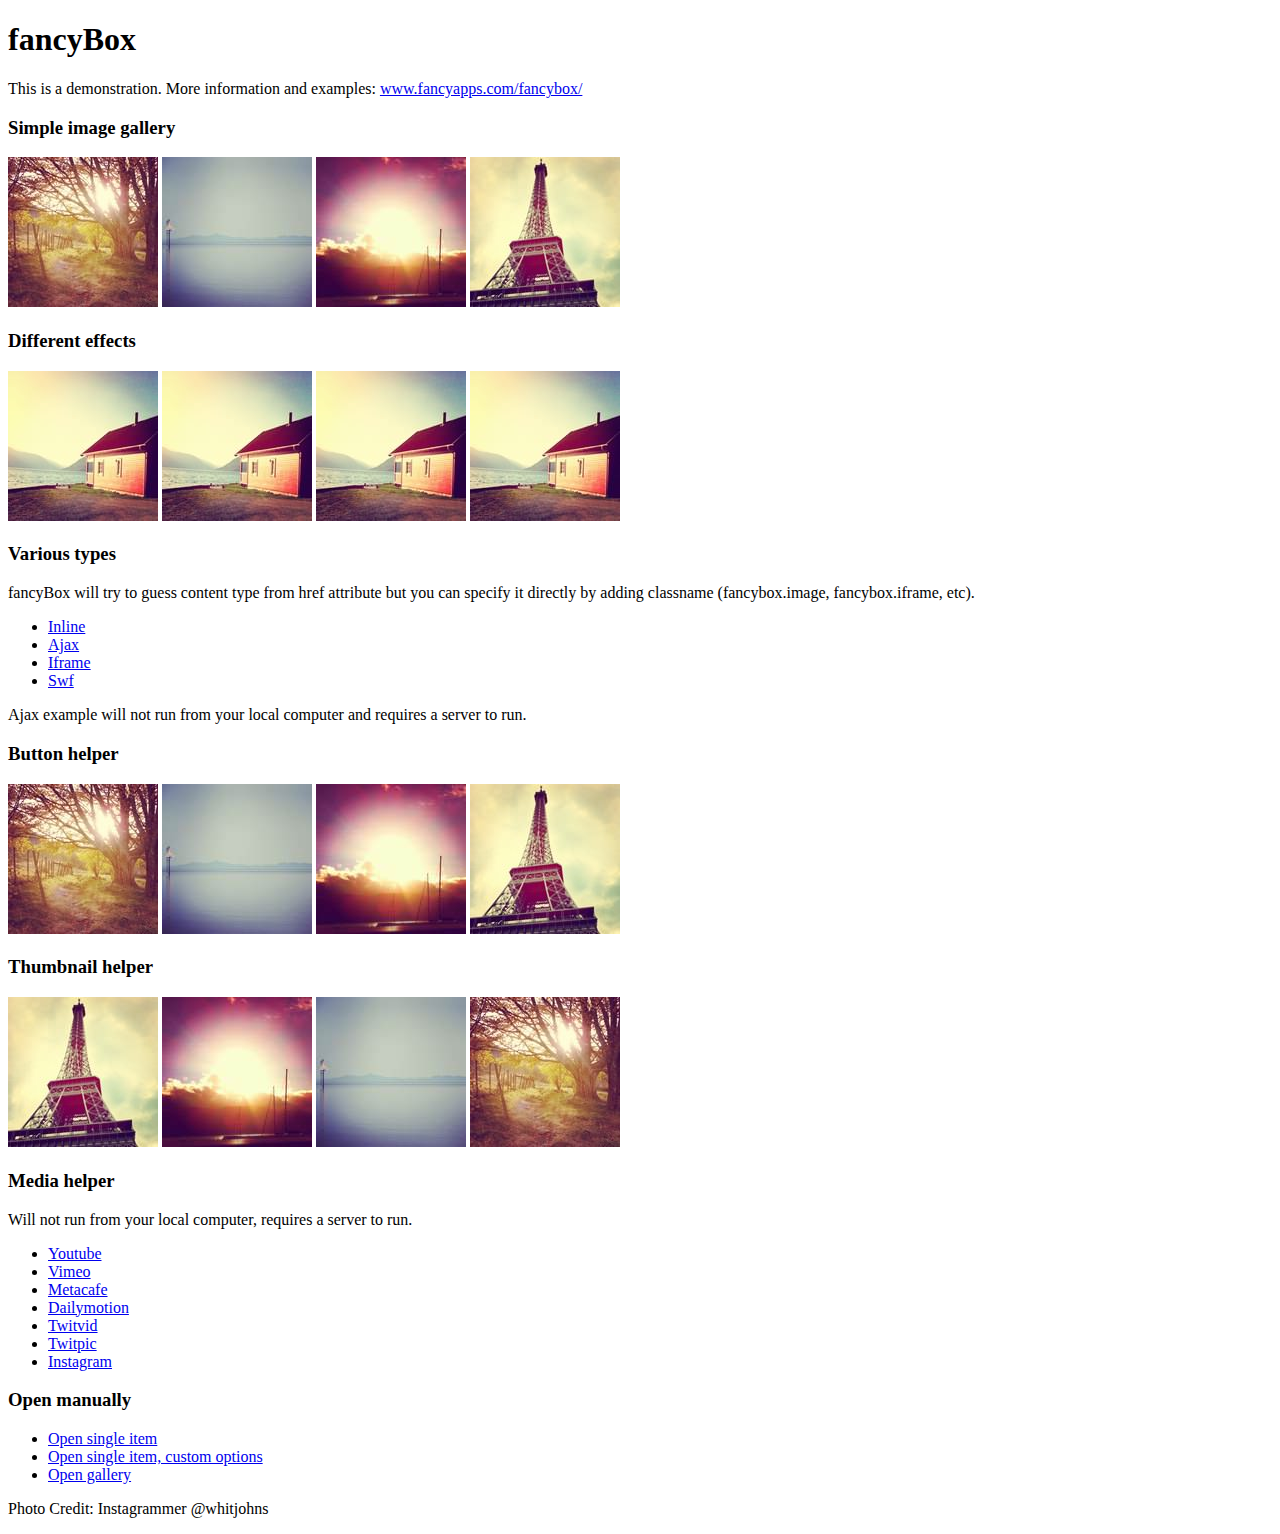
<file: assets/plugins/fancybox/demo/index.html>
<!DOCTYPE html>
<html>
<head>
	<title>fancyBox - Fancy jQuery Lightbox Alternative | Demonstration</title>
	<meta http-equiv="Content-Type" content="text/html; charset=UTF-8" />

	<!-- Add jQuery library -->
	<script type="text/javascript" src="../lib/jquery-1.8.2.min.js"></script>

	<!-- Add mousewheel plugin (this is optional) -->
	<script type="text/javascript" src="../lib/jquery.mousewheel-3.0.6.pack.js"></script>

	<!-- Add fancyBox main JS and CSS files -->
	<script type="text/javascript" src="../source/jquery.fancybox.js?v=2.1.3"></script>
	<link rel="stylesheet" type="text/css" href="../source/jquery.fancybox.css?v=2.1.2" media="screen" />

	<!-- Add Button helper (this is optional) -->
	<link rel="stylesheet" type="text/css" href="../source/helpers/jquery.fancybox-buttons.css?v=1.0.5" />
	<script type="text/javascript" src="../source/helpers/jquery.fancybox-buttons.js?v=1.0.5"></script>

	<!-- Add Thumbnail helper (this is optional) -->
	<link rel="stylesheet" type="text/css" href="../source/helpers/jquery.fancybox-thumbs.css?v=1.0.7" />
	<script type="text/javascript" src="../source/helpers/jquery.fancybox-thumbs.js?v=1.0.7"></script>

	<!-- Add Media helper (this is optional) -->
	<script type="text/javascript" src="../source/helpers/jquery.fancybox-media.js?v=1.0.5"></script>

	<script type="text/javascript">
		$(document).ready(function() {
			/*
			 *  Simple image gallery. Uses default settings
			 */

			$('.fancybox').fancybox();

			/*
			 *  Different effects
			 */

			// Change title type, overlay closing speed
			$(".fancybox-effects-a").fancybox({
				helpers: {
					title : {
						type : 'outside'
					},
					overlay : {
						speedOut : 0
					}
				}
			});

			// Disable opening and closing animations, change title type
			$(".fancybox-effects-b").fancybox({
				openEffect  : 'none',
				closeEffect	: 'none',

				helpers : {
					title : {
						type : 'over'
					}
				}
			});

			// Set custom style, close if clicked, change title type and overlay color
			$(".fancybox-effects-c").fancybox({
				wrapCSS    : 'fancybox-custom',
				closeClick : true,

				openEffect : 'none',

				helpers : {
					title : {
						type : 'inside'
					},
					overlay : {
						css : {
							'background' : 'rgba(238,238,238,0.85)'
						}
					}
				}
			});

			// Remove padding, set opening and closing animations, close if clicked and disable overlay
			$(".fancybox-effects-d").fancybox({
				padding: 0,

				openEffect : 'elastic',
				openSpeed  : 150,

				closeEffect : 'elastic',
				closeSpeed  : 150,

				closeClick : true,

				helpers : {
					overlay : null
				}
			});

			/*
			 *  Button helper. Disable animations, hide close button, change title type and content
			 */

			$('.fancybox-buttons').fancybox({
				openEffect  : 'none',
				closeEffect : 'none',

				prevEffect : 'none',
				nextEffect : 'none',

				closeBtn  : false,

				helpers : {
					title : {
						type : 'inside'
					},
					buttons	: {}
				},

				afterLoad : function() {
					this.title = 'Image ' + (this.index + 1) + ' of ' + this.group.length + (this.title ? ' - ' + this.title : '');
				}
			});


			/*
			 *  Thumbnail helper. Disable animations, hide close button, arrows and slide to next gallery item if clicked
			 */

			$('.fancybox-thumbs').fancybox({
				prevEffect : 'none',
				nextEffect : 'none',

				closeBtn  : false,
				arrows    : false,
				nextClick : true,

				helpers : {
					thumbs : {
						width  : 50,
						height : 50
					}
				}
			});

			/*
			 *  Media helper. Group items, disable animations, hide arrows, enable media and button helpers.
			*/
			$('.fancybox-media')
				.attr('rel', 'media-gallery')
				.fancybox({
					openEffect : 'none',
					closeEffect : 'none',
					prevEffect : 'none',
					nextEffect : 'none',

					arrows : false,
					helpers : {
						media : {},
						buttons : {}
					}
				});

			/*
			 *  Open manually
			 */

			$("#fancybox-manual-a").click(function() {
				$.fancybox.open('1_b.jpg');
			});

			$("#fancybox-manual-b").click(function() {
				$.fancybox.open({
					href : 'iframe.html',
					type : 'iframe',
					padding : 5
				});
			});

			$("#fancybox-manual-c").click(function() {
				$.fancybox.open([
					{
						href : '1_b.jpg',
						title : 'My title'
					}, {
						href : '2_b.jpg',
						title : '2nd title'
					}, {
						href : '3_b.jpg'
					}
				], {
					helpers : {
						thumbs : {
							width: 75,
							height: 50
						}
					}
				});
			});


		});
	</script>
	<style type="text/css">
		.fancybox-custom .fancybox-skin {
			box-shadow: 0 0 50px #222;
		}
	</style>
</head>
<body>
	<h1>fancyBox</h1>

	<p>This is a demonstration. More information and examples: <a href="http://fancyapps.com/fancybox/">www.fancyapps.com/fancybox/</a></p>

	<h3>Simple image gallery</h3>
	<p>
		<a class="fancybox" href="1_b.jpg" data-fancybox-group="gallery" title="Lorem ipsum dolor sit amet"><img src="1_s.jpg" alt="" /></a>

		<a class="fancybox" href="2_b.jpg" data-fancybox-group="gallery" title="Etiam quis mi eu elit temp"><img src="2_s.jpg" alt="" /></a>

		<a class="fancybox" href="3_b.jpg" data-fancybox-group="gallery" title="Cras neque mi, semper leon"><img src="3_s.jpg" alt="" /></a>

		<a class="fancybox" href="4_b.jpg" data-fancybox-group="gallery" title="Sed vel sapien vel sem uno"><img src="4_s.jpg" alt="" /></a>
	</p>

	<h3>Different effects</h3>
	<p>
		<a class="fancybox-effects-a" href="5_b.jpg" title="Lorem ipsum dolor sit amet, consectetur adipiscing elit"><img src="5_s.jpg" alt="" /></a>

		<a class="fancybox-effects-b" href="5_b.jpg" title="Lorem ipsum dolor sit amet, consectetur adipiscing elit"><img src="5_s.jpg" alt="" /></a>

		<a class="fancybox-effects-c" href="5_b.jpg" title="Lorem ipsum dolor sit amet, consectetur adipiscing elit"><img src="5_s.jpg" alt="" /></a>

		<a class="fancybox-effects-d" href="5_b.jpg" title="Lorem ipsum dolor sit amet, consectetur adipiscing elit"><img src="5_s.jpg" alt="" /></a>
	</p>

	<h3>Various types</h3>
	<p>
		fancyBox will try to guess content type from href attribute but you can specify it directly by adding classname (fancybox.image, fancybox.iframe, etc).
	</p>
	<ul>
		<li><a class="fancybox" href="#inline1" title="Lorem ipsum dolor sit amet">Inline</a></li>
		<li><a class="fancybox fancybox.ajax" href="ajax.txt">Ajax</a></li>
		<li><a class="fancybox fancybox.iframe" href="iframe.html">Iframe</a></li>
		<li><a class="fancybox" href="http://www.adobe.com/jp/events/cs3_web_edition_tour/swfs/perform.swf">Swf</a></li>
	</ul>

	<div id="inline1" style="width:400px;display: none;">
		<h3>Etiam quis mi eu elit</h3>
		<p>
			Lorem ipsum dolor sit amet, consectetur adipiscing elit. Etiam quis mi eu elit tempor facilisis id et neque. Nulla sit amet sem sapien. Vestibulum imperdiet porta ante ac ornare. Nulla et lorem eu nibh adipiscing ultricies nec at lacus. Cras laoreet ultricies sem, at blandit mi eleifend aliquam. Nunc enim ipsum, vehicula non pretium varius, cursus ac tortor. Vivamus fringilla congue laoreet. Quisque ultrices sodales orci, quis rhoncus justo auctor in. Phasellus dui eros, bibendum eu feugiat ornare, faucibus eu mi. Nunc aliquet tempus sem, id aliquam diam varius ac. Maecenas nisl nunc, molestie vitae eleifend vel, iaculis sed magna. Aenean tempus lacus vitae orci posuere porttitor eget non felis. Donec lectus elit, aliquam nec eleifend sit amet, vestibulum sed nunc.
		</p>
	</div>

	<p>
		Ajax example will not run from your local computer and requires a server to run.
	</p>

	<h3>Button helper</h3>
	<p>
		<a class="fancybox-buttons" data-fancybox-group="button" href="1_b.jpg"><img src="1_s.jpg" alt="" /></a>

		<a class="fancybox-buttons" data-fancybox-group="button" href="2_b.jpg"><img src="2_s.jpg" alt="" /></a>

		<a class="fancybox-buttons" data-fancybox-group="button" href="3_b.jpg"><img src="3_s.jpg" alt="" /></a>

		<a class="fancybox-buttons" data-fancybox-group="button" href="4_b.jpg"><img src="4_s.jpg" alt="" /></a>
	</p>

	<h3>Thumbnail helper</h3>
	<p>
		<a class="fancybox-thumbs" data-fancybox-group="thumb" href="4_b.jpg"><img src="4_s.jpg" alt="" /></a>

		<a class="fancybox-thumbs" data-fancybox-group="thumb" href="3_b.jpg"><img src="3_s.jpg" alt="" /></a>

		<a class="fancybox-thumbs" data-fancybox-group="thumb" href="2_b.jpg"><img src="2_s.jpg" alt="" /></a>

		<a class="fancybox-thumbs" data-fancybox-group="thumb" href="1_b.jpg"><img src="1_s.jpg" alt="" /></a>
	</p>

	<h3>Media helper</h3>
	<p>
		Will not run from your local computer, requires a server to run.
	</p>

	<ul>
		<li><a class="fancybox-media" href="http://www.youtube.com/watch?v=opj24KnzrWo">Youtube</a></li>
		<li><a class="fancybox-media" href="http://vimeo.com/25634903">Vimeo</a></li>
		<li><a class="fancybox-media" href="http://www.metacafe.com/watch/7635964/">Metacafe</a></li>
		<li><a class="fancybox-media" href="http://www.dailymotion.com/video/xoeylt_electric-guest-this-head-i-hold_music">Dailymotion</a></li>
		<li><a class="fancybox-media" href="http://twitvid.com/QY7MD">Twitvid</a></li>
		<li><a class="fancybox-media" href="http://twitpic.com/7p93st">Twitpic</a></li>
		<li><a class="fancybox-media" href="http://instagr.am/p/IejkuUGxQn">Instagram</a></li>
	</ul>

	<h3>Open manually</h3>
	<ul>
		<li><a id="fancybox-manual-a" href="javascript:;">Open single item</a></li>
		<li><a id="fancybox-manual-b" href="javascript:;">Open single item, custom options</a></li>
		<li><a id="fancybox-manual-c" href="javascript:;">Open gallery</a></li>
	</ul>

	<p>
		Photo Credit: Instagrammer @whitjohns
	</p>
</body>
</html>
</file>
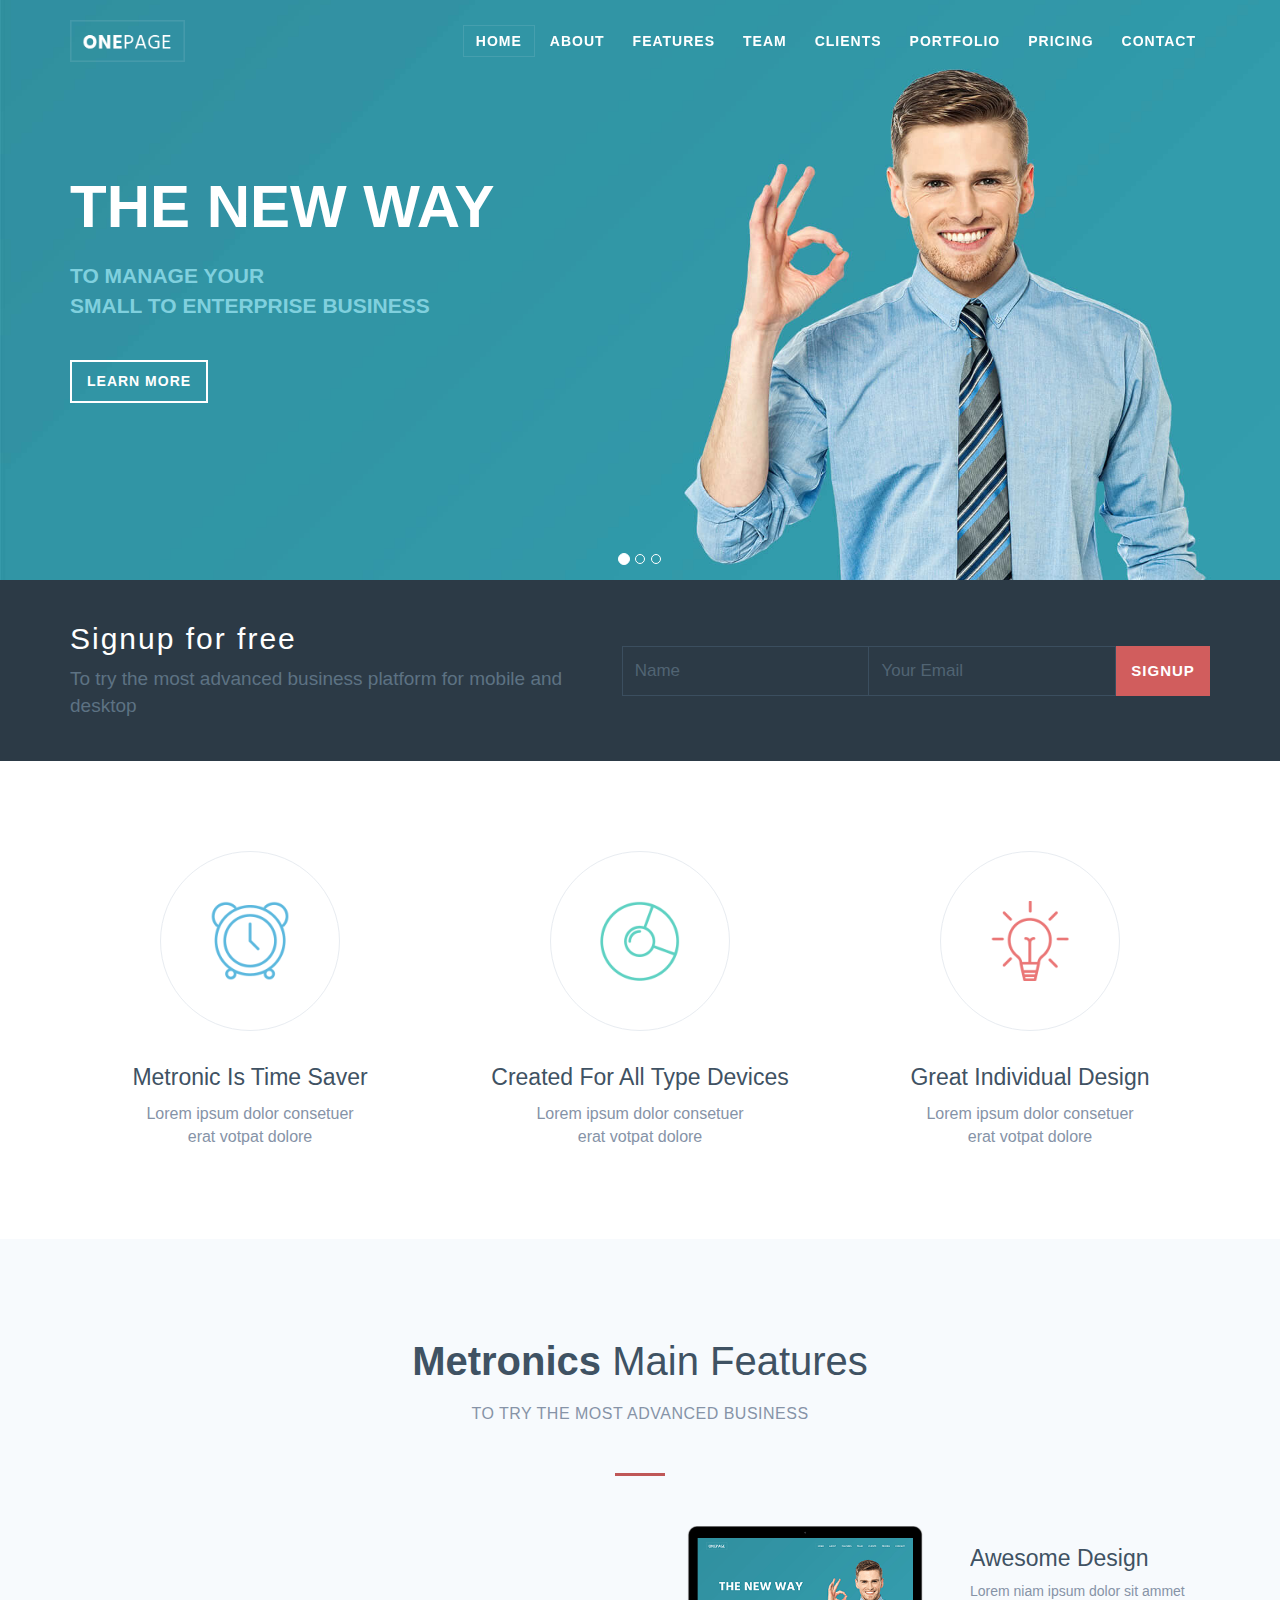
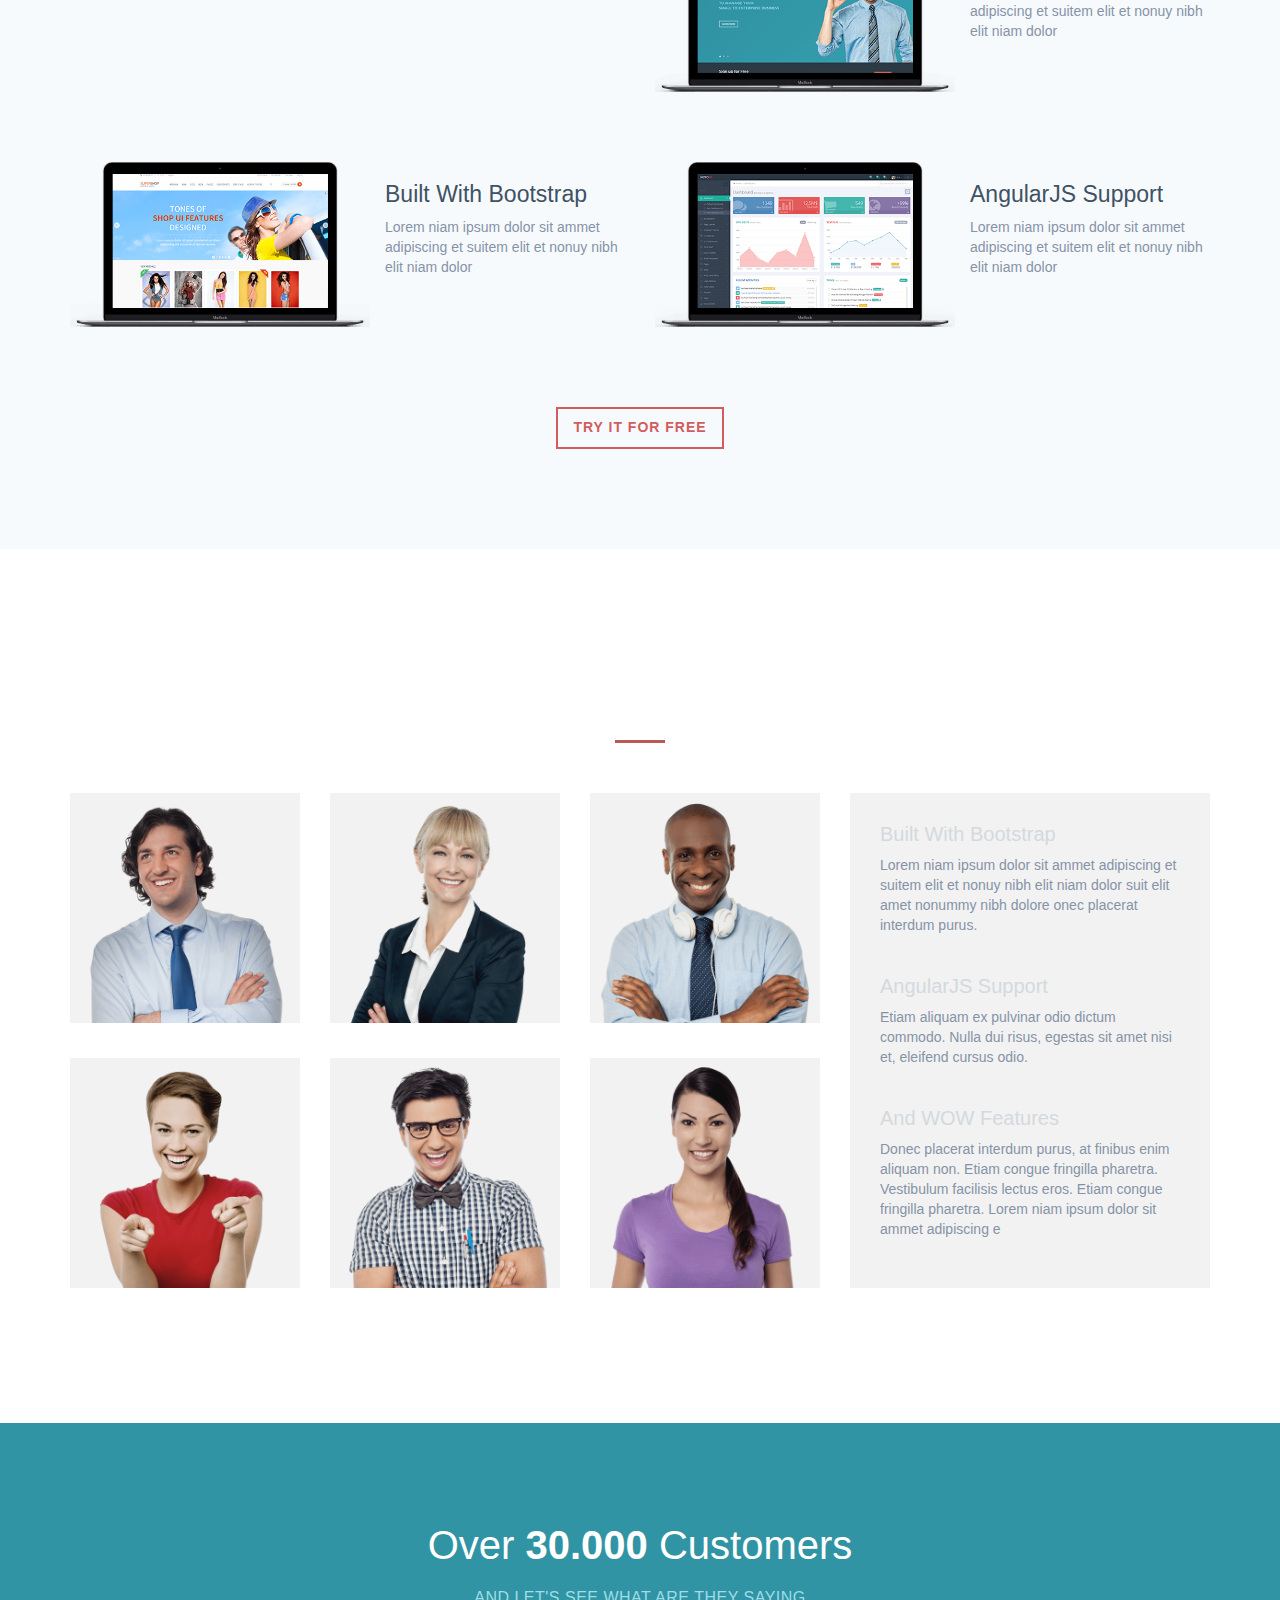
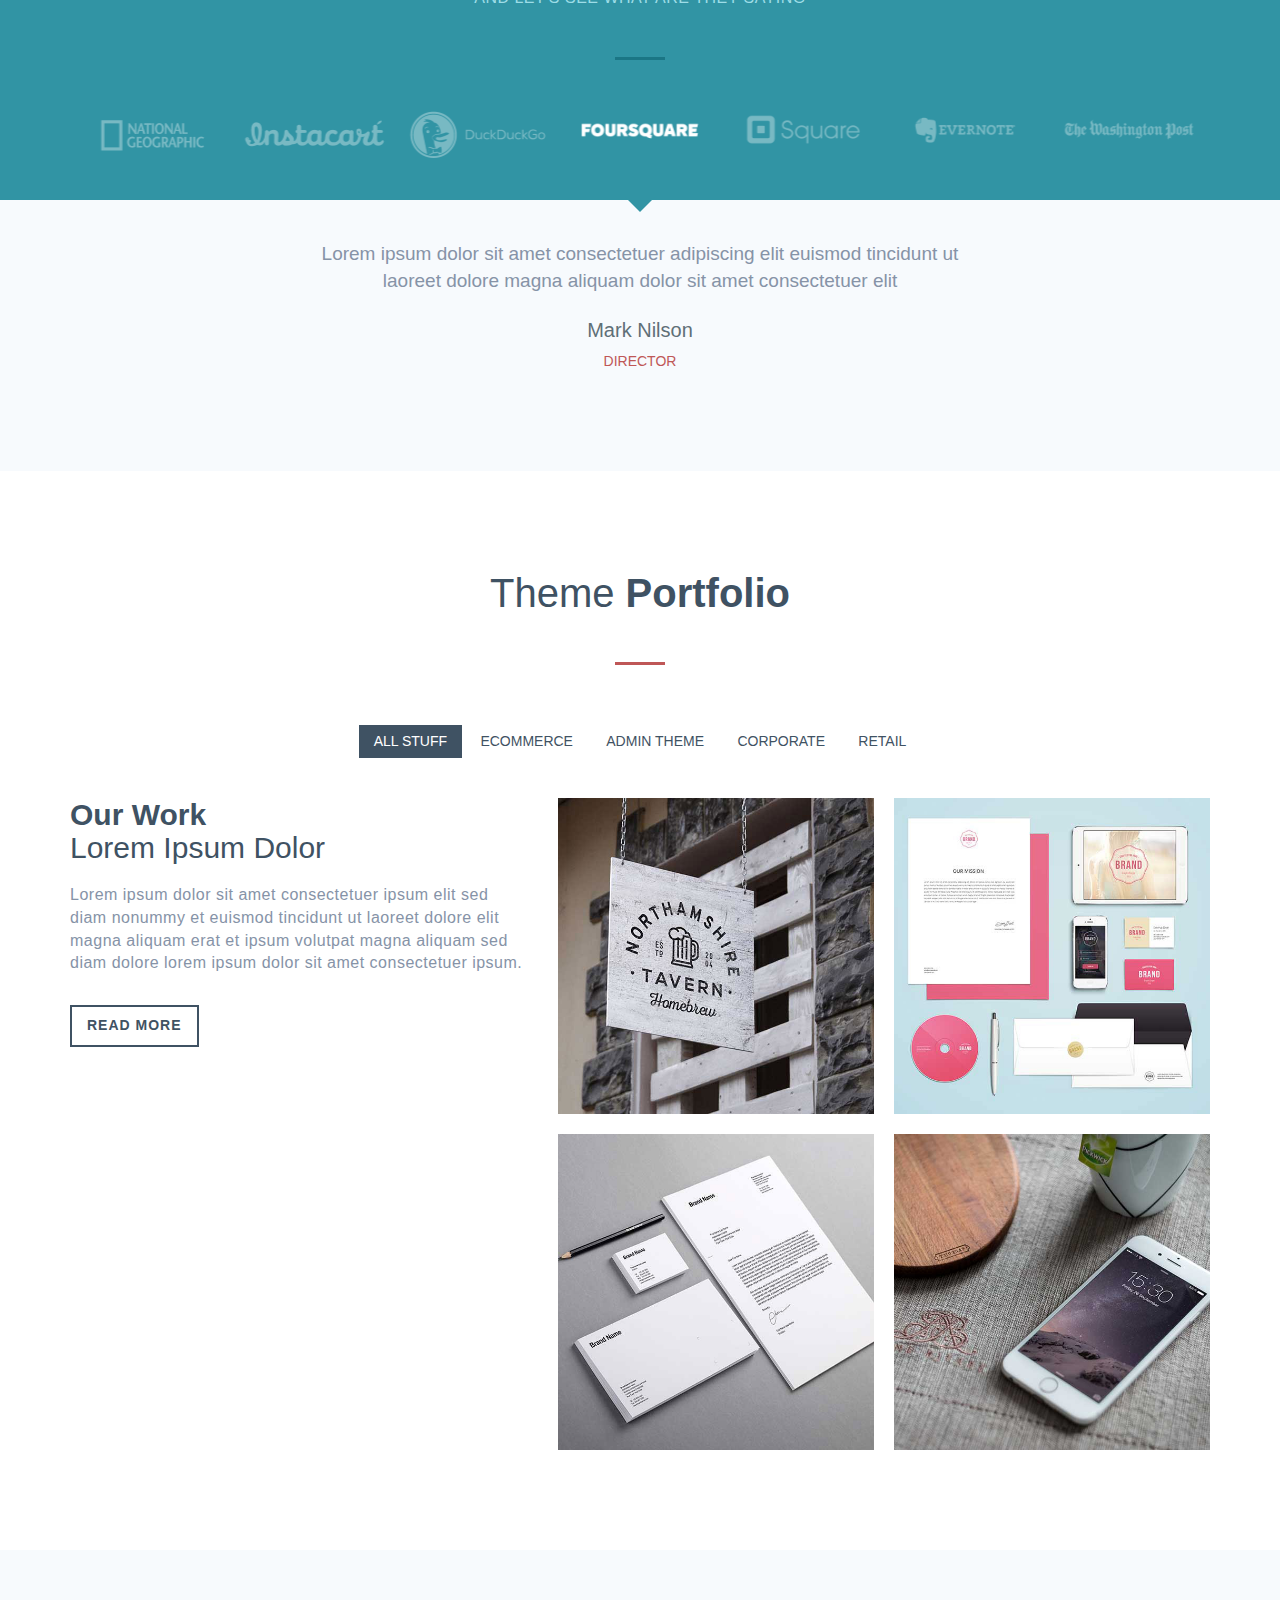
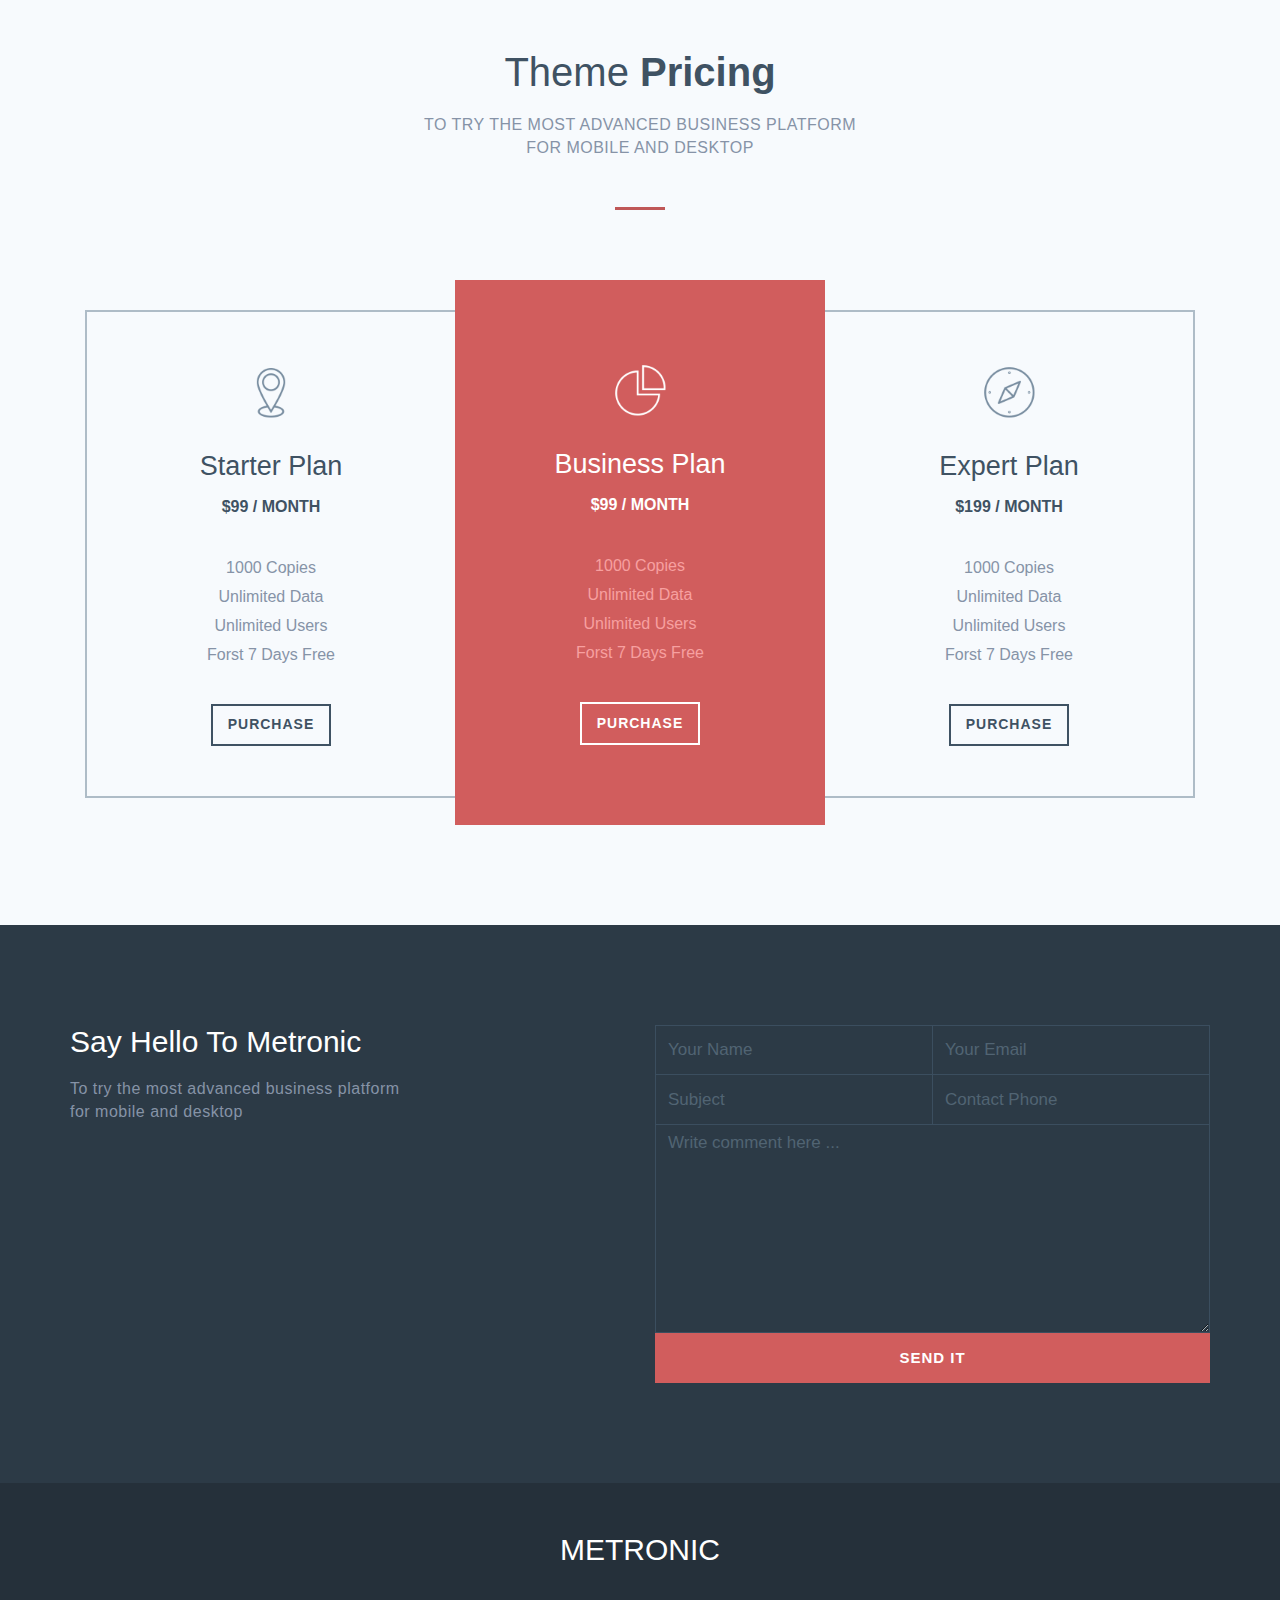
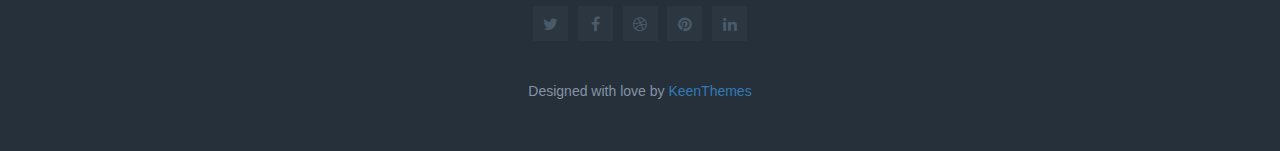
<file: index_old.html>
<!DOCTYPE html>
<!--
Template: Metronic Frontend Freebie - Responsive HTML Template Based On Twitter Bootstrap 3.3.4
Version: 1.0.0
Author: KeenThemes
Website: http://www.keenthemes.com/
Contact: support@keenthemes.com
Follow: www.twitter.com/keenthemes
Like: www.facebook.com/keenthemes
Purchase Premium Metronic Admin Theme: http://themeforest.net/item/metronic-responsive-admin-dashboard-template/4021469?ref=keenthemes
-->
<!--[if IE 8]> <html lang="en" class="ie8 no-js"> <![endif]-->
<!--[if IE 9]> <html lang="en" class="ie9 no-js"> <![endif]-->
<!--[if !IE]><!-->
<html lang="en" class="no-js">
<!--<![endif]-->
<!-- BEGIN HEAD -->
<head>
<meta charset="utf-8"/>
<title>Metronic One Page</title>
<meta http-equiv="X-UA-Compatible" content="IE=edge">
<meta content="width=device-width, initial-scale=1" name="viewport"/>
<meta content="" name="description"/>
<meta content="" name="author"/>
<!-- BEGIN GLOBAL MANDATORY STYLES -->
<link href='http://fonts.googleapis.com/css?family=Hind:400,500,300,600,700' rel='stylesheet' type='text/css'>
<link href="assets/plugins/font-awesome/css/font-awesome.min.css" rel="stylesheet" type="text/css"/>
<link href="assets/plugins/simple-line-icons/simple-line-icons.min.css" rel="stylesheet" type="text/css"/>
<link href="assets/plugins/bootstrap/css/bootstrap.min.css" rel="stylesheet" type="text/css"/>
<!-- END GLOBAL MANDATORY STYLES -->
<!-- BEGIN PAGE LEVEL PLUGIN STYLES -->
<link href="assets/pages/css/animate.css" rel="stylesheet">
<link href="assets/plugins/owl.carousel/assets/owl.carousel.css" rel="stylesheet">
<link href="assets/plugins/cubeportfolio/cubeportfolio/css/cubeportfolio.min.css" rel="stylesheet">
<!-- END PAGE LEVEL PLUGIN STYLES -->
<!-- BEGIN THEME STYLES -->
<link href="assets/onepage2/css/layout.css" rel="stylesheet" type="text/css"/>
<link href="assets/onepage2/css/custom.css" rel="stylesheet" type="text/css"/>
<!-- END THEME STYLES -->
<link rel="shortcut icon" href="favicon.ico"/>
</head>
<!-- END HEAD -->
<!-- BEGIN BODY -->
<!-- DOC: Apply "page-on-scroll" class to the body element to set fixed header layout -->
<body class="page-header-fixed">

	<!-- BEGIN MAIN LAYOUT -->
	<!-- Header BEGIN -->
    <header class="page-header">
        <nav class="navbar navbar-fixed-top" role="navigation">
            <div class="container">
                <!-- Brand and toggle get grouped for better mobile display -->
                <div class="navbar-header page-scroll">
                    <button type="button" class="navbar-toggle" data-toggle="collapse" data-target=".navbar-responsive-collapse">
                        <span class="sr-only">Toggle navigation</span>
                        <span class="toggle-icon">
                            <span class="icon-bar"></span>
                            <span class="icon-bar"></span>
                            <span class="icon-bar"></span>
                        </span>
                    </button>
                    <a class="navbar-brand" href="#intro">
                        <img class="logo-default" src="assets/onepage2/img/logo_default.png" alt="Logo">
                        <img class="logo-scroll" src="assets/onepage2/img/logo_scroll.png" alt="Logo">
                    </a>
                </div>

                <!-- Collect the nav links, forms, and other content for toggling -->
                <div class="collapse navbar-collapse navbar-responsive-collapse">
                    <ul class="nav navbar-nav">
                        <li class="page-scroll active">
                            <a href="#intro">Home</a>
                        </li>
                        <li class="page-scroll">
                            <a href="#about">About</a>
                        </li>
                        <li class="page-scroll">
                            <a href="#features">Features</a>
                        </li>
                        <li class="page-scroll">
                            <a href="#team">Team</a>
                        </li>
                        <li class="page-scroll">
                            <a href="#clients">Clients</a>
                        </li>
                        <li class="page-scroll">
                            <a href="#portfolio">Portfolio</a>
                        </li>
                        <li class="page-scroll">
                            <a href="#pricing">Pricing</a>
                        </li>
                        <li class="page-scroll">
                            <a href="#contact">Contact</a>
                        </li>
                    </ul>
                </div>
                <!-- End Navbar Collapse -->
            </div>
            <!--/container-->
        </nav>
    </header>
    <!-- Header END -->

    <!-- BEGIN INTRO SECTION -->
    <section id="intro">
        <div id="carousel-example-generic" class="carousel slide">
            <!-- Indicators -->
            <ol class="carousel-indicators">
                <li data-target="#carousel-example-generic" data-slide-to="0" class="active"></li>
                <li data-target="#carousel-example-generic" data-slide-to="1"></li>
                <li data-target="#carousel-example-generic" data-slide-to="2"></li>
            </ol>

            <!-- Wrapper for slides -->
            <div class="carousel-inner text-uppercase" role="listbox">
                <!-- First slide -->
                <div class="item carousel-item-one active">
                    <div class="container">
                        <h3 class="carousel-position-one animate-delay carousel-title-v1" data-animation="animated fadeInDown">
                            The New Way
                        </h3>
                        <p class="carousel-position-two animate-delay carousel-subtitle-v1" data-animation="animated fadeInDown">
                            To Manage Your <br> Small to Enterprise Business
                        </p>
                        <a href="#" class="carousel-position-three animate-delay btn-brd-white" data-animation="animated fadeInUp">Learn More</a>
                    </div>
                </div>

                <!-- Second slide -->
                <div class="item carousel-item-two">
                    <div class="container">
                        <h3 class="carousel-position-one animate-delay carousel-title-v2" data-animation="animated fadeInDown">
                            Ultimate Apps <br> for Business
                        </h3>
                        <p class="carousel-position-three animate-delay carousel-subtitle-v2" data-animation="animated fadeInDown">
                            Available in: Android &amp; IOS
                        </p>
                    </div>
                </div>

                <!-- Third slide -->
                <div class="item carousel-item-three">
                    <div class="center-block">
                        <div class="center-block-wrap">
                            <div class="center-block-body">
                                <h3 class="margin-bottom-20 animate-delay carousel-title-v1" data-animation="animated fadeInDown">
                                    Let us show you
                                </h3>
                                <p class="margin-bottom-20 animate-delay carousel-title-v3" data-animation="animated fadeInDown">
                                    A few things
                                </p>
                                <a href="#" class="animate-delay btn-brd-white" data-animation="animated fadeInUp">Learn More</a>
                            </div>
                        </div>
                    </div>
                </div>
            </div>
        </div>
    </section>
    <!-- END INTRO SECTION -->

    <!-- BEGIN MAIN LAYOUT -->
    <div class="page-content">
        <!-- SUBSCRIBE BEGIN -->
        <div class="subscribe">
            <div class="container">
                <div class="subscribe-wrap">
                    <div class="subscribe-body subscribe-desc md-margin-bottom-30">
                        <h1>Signup for free</h1>
                        <p>To try the most advanced business platform for mobile and desktop</p>
                    </div>
                    <div class="subscribe-body">
                        <form class="form-wrap input-field">
                            <div class="form-wrap-group">
                                <input type="name" class="form-control" id="name" placeholder="Name">
                            </div>
                            <div class="form-wrap-group border-left-transparent">
                                <input type="email" class="form-control" id="email" placeholder="Your Email">
                            </div>
                            <div class="form-wrap-group">
                                <button type="submit" class="btn-danger btn-md btn-block">Signup</button>
                            </div>
                        </form>
                    </div>
                </div>
            </div>
        </div>
        <!-- SUBSCRIBE END -->

        <!-- BEGIN ABOUT SECTION -->
        <section id="about">
            <!-- Services BEGIN -->
            <div class="container service-bg">
                <div class="row">
                    <div class="col-sm-4">
                        <div class="services sm-margin-bottom-100">
                            <div class="services-wrap">
                                <div class="service-body">
                                    <img src="assets/onepage2/img/widgets/icon1.png" alt="">
                                </div>
                            </div>
                            <h2>Metronic is time saver</h2>
                            <p>Lorem ipsum dolor consetuer <br> erat votpat dolore</p>
                        </div>
                    </div>
                    <div class="col-sm-4">
                        <div class="services sm-margin-bottom-100">
                            <div class="services-wrap">
                                <div class="service-body">
                                    <img src="assets/onepage2/img/widgets/icon2.png" alt="">
                                </div>
                            </div>
                            <h2>Created for all type Devices</h2>
                            <p>Lorem ipsum dolor consetuer <br> erat votpat dolore</p>
                        </div>
                    </div>
                    <div class="col-sm-4">
                        <div class="services">
                            <div class="services-wrap">
                                <div class="service-body">
                                    <img src="assets/onepage2/img/widgets/icon3.png" alt="">
                                </div>
                            </div>
                            <h2>Great individual Design</h2>
                            <p>Lorem ipsum dolor consetuer <br> erat votpat dolore</p>
                        </div>
                    </div>
                </div>
            </div>
            <!-- Services END -->
        </section>
        <!-- END ABOUT SECTION -->

        <!-- BEGIN FEATURES SECTION -->
        <section id="features">
            <!-- Features BEGIN -->
            <div class="features-bg">
                <div class="container">
                    <div class="heading">
                        <h2><strong>Metronics</strong> Main Features</h2>
                        <p>To try the most advanced business</p>
                    </div><!-- //end heading -->

                    <!-- Features -->
                    <div class="row margin-bottom-70">
                        <div class="col-md-6 md-margin-bottom-70">
                            <div class="features">
                              <iframe class="features" frameborder="0" scrolling="no" src="//plot.ly/~ilia.timofeev/19.embed"></iframe>     

                            </div>
                        </div>
                        <div class="col-md-6">
                            <div class="features">
                                <img src="assets/onepage2/img/widgets/screen2.png" alt="">
                                <div class="features-in">
                                    <h3><a href="#">Awesome design</a></h3>
                                    <p>Lorem niam ipsum dolor sit ammet adipiscing et suitem elit et nonuy nibh elit niam dolor</p>
                                </div>
                            </div>
                        </div>
                    </div><!-- //end row -->
                    <div class="row margin-bottom-80">
                        <div class="col-md-6 md-margin-bottom-70">
                            <div class="features">
                                <img src="assets/onepage2/img/widgets/screen3.png" alt="">
                                <div class="features-in">
                                    <h3><a href="#">Built with bootstrap</a></h3>
                                    <p>Lorem niam ipsum dolor sit ammet adipiscing et suitem elit et nonuy nibh elit niam dolor</p>
                                </div>
                            </div>
                        </div>
                        <div class="col-md-6">
                            <div class="features">
                                <img src="assets/onepage2/img/widgets/screen4.png" alt="">
                                <div class="features-in">
                                    <h3><a href="#">AngularJS support</a></h3>
                                    <p>Lorem niam ipsum dolor sit ammet adipiscing et suitem elit et nonuy nibh elit niam dolor</p>
                                </div>
                            </div>
                        </div>
                    </div><!-- //end row -->
                    <!-- End Features -->

                    <center><a href="#" class="btn-brd-danger">Try it for free</a></center>
                </div>
            </div>
            <!-- Features END -->
        </section>
        <!-- END FEATURES SECTION -->

        <!-- BEGIN TEAM SECTION -->
        <section id="team">
            <!-- Team BEGIN -->
            <div class="team-bg parallax">
                <div class="container">
                    <div class="heading-light">
                        <h2>Our <strong>Great Team</strong></h2>
                    </div><!-- //end heading -->

                    <div class="row">
                        <div class="col-md-8">
                            <div class="row">
                                <div class="col-sm-4">
                                    <div class="team-members">
                                        <div class="team-avatar">
                                            <img class="img-responsive" src="assets/onepage2/img/member/member1.png" alt="">
                                        </div>
                                        <div class="team-desc">
                                            <div class="team-details">
                                                <h4>John Doe</h4>
                                                <span>Marketing</span>
                                            </div>
                                            <ul class="team-socials">
                                                <li><a href="#"><i class="fa fa-facebook"></i></a></li>
                                                <li><a href="#"><i class="fa fa-twitter"></i></a></li>
                                            </ul>
                                        </div>
                                    </div>
                                </div>
                                <div class="col-sm-4">
                                    <div class="team-members">
                                        <div class="team-avatar">
                                            <img class="img-responsive" src="assets/onepage2/img/member/member2.png" alt="">
                                        </div>
                                        <div class="team-desc">
                                            <div class="team-details">
                                                <h4>Melisa Doe</h4>
                                                <span>Founder</span>
                                            </div>
                                            <ul class="team-socials">
                                                <li><a href="#"><i class="fa fa-facebook"></i></a></li>
                                                <li><a href="#"><i class="fa fa-twitter"></i></a></li>
                                            </ul>
                                        </div>
                                    </div>
                                </div>
                                <div class="col-sm-4">
                                    <div class="team-members">
                                        <div class="team-avatar">
                                            <img class="img-responsive" src="assets/onepage2/img/member/member3.png" alt="">
                                        </div>
                                        <div class="team-desc">
                                            <div class="team-details">
                                                <h4>Alex Atkinson</h4>
                                                <span>Director</span>
                                            </div>
                                            <ul class="team-socials">
                                                <li><a href="#"><i class="fa fa-facebook"></i></a></li>
                                                <li><a href="#"><i class="fa fa-twitter"></i></a></li>
                                            </ul>
                                        </div>
                                    </div>
                                </div>
                            </div><!-- //end row -->
                            <div class="row">
                                <div class="col-sm-4">
                                    <div class="team-members">
                                        <div class="team-avatar">
                                            <img class="img-responsive" src="assets/onepage2/img/member/member4.png" alt="">
                                        </div>
                                        <div class="team-desc">
                                            <div class="team-details">
                                                <h4>John Doe</h4>
                                                <span>Marketing</span>
                                            </div>
                                            <ul class="team-socials">
                                                <li><a href="#"><i class="fa fa-facebook"></i></a></li>
                                                <li><a href="#"><i class="fa fa-twitter"></i></a></li>
                                            </ul>
                                        </div>
                                    </div>
                                </div>
                                <div class="col-sm-4">
                                    <div class="team-members">
                                        <div class="team-avatar">
                                            <img class="img-responsive" src="assets/onepage2/img/member/member5.png" alt="">
                                        </div>
                                        <div class="team-desc">
                                            <div class="team-details">
                                                <h4>Melisa Doe</h4>
                                                <span>Founder</span>
                                            </div>
                                            <ul class="team-socials">
                                                <li><a href="#"><i class="fa fa-facebook"></i></a></li>
                                                <li><a href="#"><i class="fa fa-twitter"></i></a></li>
                                            </ul>
                                        </div>
                                    </div>
                                </div>
                                <div class="col-sm-4">
                                    <div class="team-members">
                                        <div class="team-avatar">
                                            <img class="img-responsive" src="assets/onepage2/img/member/member6.png" alt="">
                                        </div>
                                        <div class="team-desc">
                                            <div class="team-details">
                                                <h4>Alex Atkinson</h4>
                                                <span>Director</span>
                                            </div>
                                            <ul class="team-socials">
                                                <li><a href="#"><i class="fa fa-facebook"></i></a></li>
                                                <li><a href="#"><i class="fa fa-twitter"></i></a></li>
                                            </ul>
                                        </div>
                                    </div>
                                </div>
                            </div><!-- //end row -->
                        </div>
                        <div class="col-md-4">
                            <div class="team-about">
                                <h3>Built with bootstrap</h3>
                                <p>Lorem niam ipsum dolor sit ammet adipiscing et suitem elit et nonuy nibh elit niam dolor suit elit amet nonummy nibh dolore onec placerat interdum purus.</p>
                                <div class="margin-bottom-40"></div>
                                <h3>AngularJS Support</h3>
                                <p>Etiam aliquam ex pulvinar odio dictum commodo. Nulla dui risus, egestas sit amet nisi et, eleifend cursus odio.</p>
                                <div class="margin-bottom-40"></div>
                                <h3>and WOW Features</h3>
                                <p>Donec placerat interdum purus, at finibus enim aliquam non. Etiam congue fringilla pharetra. Vestibulum facilisis lectus eros. Etiam congue fringilla pharetra. Lorem niam ipsum dolor sit ammet adipiscing e</p>
                            </div>
                        </div>
                    </div><!-- //end row -->
                </div>
            </div>
            <!-- Team END -->
        </section>
        <!-- END TEAM SECTION -->

        <!-- BEGIN CLIENTS SECTION -->
        <section id="clients">
            <div class="clients">
                <div class="clients-bg">
                    <div class="container">
                        <div class="heading-blue">
                            <h2>Over <strong>30.000</strong> Customers</h2>
                            <p>and let's see what are they saying</p>
                        </div><!-- //end heading -->

                        <!-- Owl Carousel -->
                        <div class="owl-carousel">
                            <div class="item" data-quote="#client-quote-1">
                                <img src="assets/onepage2/img/clients/logo1.png" alt="">
                            </div>
                            <div class="item" data-quote="#client-quote-2">
                                <img src="assets/onepage2/img/clients/logo2.png" alt="">
                            </div>
                            <div class="item" data-quote="#client-quote-3">
                                <img src="assets/onepage2/img/clients/logo3.png" alt="">
                            </div>
                            <div class="item" data-quote="#client-quote-4">
                                <img src="assets/onepage2/img/clients/logo4.png" alt="">
                            </div>
                            <div class="item" data-quote="#client-quote-5">
                                <img src="assets/onepage2/img/clients/logo5.png" alt="">
                            </div>
                            <div class="item" data-quote="#client-quote-6">
                                <img src="assets/onepage2/img/clients/logo6.png" alt="">
                            </div>
                            <div class="item" data-quote="#client-quote-7">
                                <img src="assets/onepage2/img/clients/logo7.png" alt="">
                            </div>
                            <div class="item" data-quote="#client-quote-8">
                                <img src="assets/onepage2/img/clients/logo8.png" alt="">
                            </div>
                            <div class="item" data-quote="#client-quote-9">
                                <img src="assets/onepage2/img/clients/logo9.png" alt="">
                            </div>
                            <div class="item" data-quote="#client-quote-10">
                                <img src="assets/onepage2/img/clients/logo10.png" alt="">
                            </div>
                            <div class="item" data-quote="#client-quote-11">
                                <img src="assets/onepage2/img/clients/logo11.png" alt="">
                            </div>
                            <div class="item" data-quote="#client-quote-12">
                                <img src="assets/onepage2/img/clients/logo12.png" alt="">
                            </div>
                            <div class="item" data-quote="#client-quote-13">
                                <img src="assets/onepage2/img/clients/logo13.png" alt="">
                            </div>
                            <div class="item" data-quote="#client-quote-14">
                                <img src="assets/onepage2/img/clients/logo14.png" alt="">
                            </div>
                        </div>
                        <!-- End Owl Carousel -->
                    </div>
                </div>

                <!-- Clients Quotes -->
                <div class="clients-quotes">
                    <div class="container">
                        <div class="client-quote" id="client-quote-1">
                            <p>Lorem ipsum dolor sit amet consectetuer adipiscing elit euismod tincidunt ut laoreet dolore magna aliquam dolor sit amet consectetuer elit</p>
                            <h4>Mark Nilson</h4>
                            <span>Director</span>
                        </div>
                        <div class="client-quote" id="client-quote-2">
                            <p>Lorem ipsum dolor sit amet consectetuer adipiscing elit euismod tincidunt aliquam dolor sit amet consectetuer elit</p>
                            <h4>Lisa Wong</h4>
                            <span>Artist</span>
                        </div>
                        <div class="client-quote" id="client-quote-3">
                            <p>Lorem ipsum dolor sit amet consectetuer elit euismod tincidunt aliquam dolor sit amet elit</p>
                            <h4>Nick Dalton</h4>
                            <span>Developer</span>
                        </div>
                        <div class="client-quote" id="client-quote-4">
                            <p>Fusce mattis vestibulum felis, vel semper mi interdum quis. Vestibulum ligula turpis, aliquam a molestie quis, gravida eu libero.</p>
                            <h4>Alex Janmaat</h4>
                            <span>Co-Founder</span>
                        </div>
                        <div class="client-quote" id="client-quote-5">
                            <p>Vestibulum sodales imperdiet euismod.</p>
                            <h4>Jeffrey Veen</h4>
                            <span>Designer</span>
                        </div>
                        <div class="client-quote" id="client-quote-6">
                            <p>Praesent sed sollicitudin mauris. Praesent eu metus laoreet, sodales orci nec, rutrum dui.</p>
                            <h4>Inna Rose</h4>
                            <span>Google</span>
                        </div>
                        <div class="client-quote" id="client-quote-7">
                            <p>Sed ornare enim ligula, id imperdiet urna laoreet eu. Praesent eu metus laoreet, sodales orci nec, rutrum dui.</p>
                            <h4>Jacob Nelson</h4>
                            <span>Support</span>
                        </div>
                        <div class="client-quote" id="client-quote-8">
                            <p>Adipiscing elit euismod tincidunt ut laoreet dolore magna aliquam dolor sit amet consectetuer elit</p>
                            <h4>John Doe</h4>
                            <span>Marketing</span>
                        </div>
                        <div class="client-quote" id="client-quote-9">
                            <p>Nam euismod fringilla turpis vitae tincidunt, adipiscing elit euismod tincidunt aliquam dolor sit amet consectetuer elit</p>
                            <h4>Michael Stawson</h4>
                            <span>Graphic Designer</span>
                        </div>
                        <div class="client-quote" id="client-quote-10">
                            <p>Quisque eget mi non enim efficitur fermentum id at purus.</p>
                            <h4>Liam Nelsson</h4>
                            <span>Actor</span>
                        </div>
                        <div class="client-quote" id="client-quote-11">
                            <p>Integer et ante dictum, hendrerit metus eget, ornare massa.</p>
                            <h4>Madison Klarsson</h4>
                            <span>Director</span>
                        </div>
                        <div class="client-quote" id="client-quote-12">
                            <p>Vestibulum sodales imperdiet euismod.</p>
                            <h4>Ava Veen</h4>
                            <span>Writer</span>
                        </div>
                        <div class="client-quote" id="client-quote-13">
                            <p>Ut sit amet nisl nec dui lobortis gravida ut et neque. Praesent eu metus laoreet, sodales orci nec, rutrum dui.</p>
                            <h4>Sophia Williams</h4>
                            <span>Apple</span>
                        </div>
                        <div class="client-quote" id="client-quote-14">
                            <p>Nam non vulputate orci. Duis sed mi nec ligula tristique semper vitae pretium nisi. Pellentesque nec enim vel magna pulvinar vulputate.</p>
                            <h4>Melissa Korn</h4>
                            <span>Reporter</span>
                        </div>
                    </div>
                </div>
                <!-- End Clients Quotes -->
            </div>
        </section>
        <!-- END CLIENTS SECTION -->

        <!-- BEGIN PORTFOLIO SECTION -->
        <section id="portfolio">
            <div class="portfolio">
                <div class="container">
                    <div class="heading">
                        <h2>Theme <strong>Portfolio</strong></h2>
                    </div>

                    <div class="cube-portfolio">
                        <div id="filters-container" class="cbp-l-filters-alignCenter">
                            <div data-filter="*" class="cbp-filter-item-active cbp-filter-item"> All Stuff </div>
                            <div data-filter=".ecommerce" class="cbp-filter-item"> Ecommerce </div>
                            <div data-filter=".admin" class="cbp-filter-item"> Admin Theme </div>
                            <div data-filter=".corporate" class="cbp-filter-item"> Corporate </div>
                            <div data-filter=".retail" class="cbp-filter-item"> Retail </div>
                        </div>
                        <div class="row">
                            <div class="col-md-5 md-margin-bottom-50">
                                <div class="heading-left">
                                    <h2>
                                        <strong>Our Work</strong>
                                        <br>
                                        Lorem ipsum dolor
                                    </h2>
                                    <p>Lorem ipsum dolor sit amet consectetuer ipsum elit sed diam nonummy et euismod tincidunt ut laoreet dolore elit magna aliquam erat et ipsum volutpat magna aliquam  sed diam dolore lorem ipsum dolor sit amet consectetuer ipsum.</p><br>
                                    <a href="#" class="btn-brd-primary">Read More</a>
                                </div>
                            </div>
                            <div class="col-md-7">
                                <!-- Cube Portfolio -->
                                <div id="grid-container" class="cbp-l-grid-agency">
                                    <div class="cbp-item ecommerce">
                                        <div class="cbp-caption">
                                            <div class="cbp-caption-hover-gradient">
                                                <img src="assets/onepage2/img/portfolio/01.jpg" alt="">
                                            </div>
                                            <div class="cbp-caption-activeWrap">
                                                <div class="cbp-l-caption-alignCenter">
                                                    <div class="cbp-l-caption-body portfolio-icons">
                                                        <a href="assets/onepage2/img/portfolio/01.jpg" class="cbp-lightbox" data-title="Title"><i class="fa fa-search"></i></a>
                                                        <a href="#"><i class="fa fa-file"></i></a>
                                                    </div>
                                                </div>
                                            </div>
                                        </div>
                                    </div>
                                    <div class="cbp-item admin">
                                        <div class="cbp-caption">
                                            <div class="cbp-caption-hover-gradient">
                                                <img src="assets/onepage2/img/portfolio/02.jpg" alt="">
                                            </div>
                                            <div class="cbp-caption-activeWrap">
                                                <div class="cbp-l-caption-alignCenter">
                                                    <div class="cbp-l-caption-body portfolio-icons">
                                                        <a href="assets/onepage2/img/portfolio/02.jpg" class="cbp-lightbox" data-title="Title"><i class="fa fa-search"></i></a>
                                                        <a href="#"><i class="fa fa-file"></i></a>
                                                    </div>
                                                </div>
                                            </div>
                                        </div>
                                    </div>
                                    <div class="cbp-item corporate">
                                        <div class="cbp-caption">
                                            <div class="cbp-caption-hover-gradient">
                                                <img src="assets/onepage2/img/portfolio/03.jpg" alt="">
                                            </div>
                                            <div class="cbp-caption-activeWrap">
                                                <div class="cbp-l-caption-alignCenter">
                                                    <div class="cbp-l-caption-body portfolio-icons">
                                                        <a href="assets/onepage2/img/portfolio/03.jpg" class="cbp-lightbox" data-title="Title"><i class="fa fa-search"></i></a>
                                                        <a href="#"><i class="fa fa-file"></i></a>
                                                    </div>
                                                </div>
                                            </div>
                                        </div>
                                    </div>
                                    <div class="cbp-item retail">
                                        <div class="cbp-caption">
                                            <div class="cbp-caption-hover-gradient">
                                                <img src="assets/onepage2/img/portfolio/07.jpg" alt="">
                                            </div>
                                            <div class="cbp-caption-activeWrap">
                                                <div class="cbp-l-caption-alignCenter">
                                                    <div class="cbp-l-caption-body portfolio-icons">
                                                        <a href="assets/onepage2/img/portfolio/04.jpg" class="cbp-lightbox" data-title="Title"><i class="fa fa-search"></i></a>
                                                        <a href="#"><i class="fa fa-file"></i></a>
                                                    </div>
                                                </div>
                                            </div>
                                        </div>
                                    </div>
                                </div>
                            </div>
                            <!-- End Cube Portfolio -->
                        </div>
                    </div><!-- //end row -->
                </div>
            </div>
        </section>
        <!-- END PORTFOLIO SECTION -->

        <!-- BEGIN PRICING SECTION -->
        <section id="pricing">
            <div class="pricing-bg">
                <div class="container">
                    <div class="heading">
                        <h2>Theme <strong>Pricing</strong></h2>
                        <P>To try the most advanced business platform <br> for mobile and desktop</P>
                    </div><!-- //end heading -->

                    <!-- Pricing -->
                    <div class="row no-space-row">
                        <div class="col-md-4">
                            <div class="pricing no-right-brd">
                                <img src="assets/onepage2/img/widgets/icon4.png" alt="">
                                <h4>Starter Plan</h4>
                                <span>$99 / Month</span>
                                <ul class="pricing-features">
                                    <li>1000 Copies</li>
                                    <li>Unlimited Data</li>
                                    <li>Unlimited Users</li>
                                    <li>Forst 7 days free</li>
                                </ul>
                                <button type="button" class="btn-brd-primary">Purchase</button>
                            </div>
                        </div>
                        <div class="col-md-4">
                            <div class="pricing pricing-red">
                                <img src="assets/onepage2/img/widgets/icon5.png" alt="">
                                <h4>Business Plan</h4>
                                <span>$99 / Month</span>
                                <ul class="pricing-features">
                                    <li>1000 Copies</li>
                                    <li>Unlimited Data</li>
                                    <li>Unlimited Users</li>
                                    <li>Forst 7 days free</li>
                                </ul>
                                <button type="button" class="btn-brd-white">Purchase</button>
                            </div>
                        </div>
                        <div class="col-md-4">
                            <div class="pricing no-left-brd">
                                <img src="assets/onepage2/img/widgets/icon6.png" alt="">
                                <h4>Expert Plan</h4>
                                <span>$199 / Month</span>
                                <ul class="pricing-features">
                                    <li>1000 Copies</li>
                                    <li>Unlimited Data</li>
                                    <li>Unlimited Users</li>
                                    <li>Forst 7 days free</li>
                                </ul>
                                <button type="button" class="btn-brd-primary">Purchase</button>
                            </div>
                        </div>
                    </div><!-- //end row -->
                    <!-- End Pricing -->
                </div>
            </div>
        </section>
        <!-- END PRICING SECTION -->

        <!-- BEGIN CONTACT SECTION -->
        <section id="contact">
            <!-- Footer -->
            <div class="footer">
                <div class="container">
                    <div class="row">
                        <div class="col-sm-6">
                            <div class="heading-left-light">
                                <h2>Say hello to Metronic</h2>
                                <p>To try the most advanced business platform <br> for mobile and desktop</p>
                            </div>
                        </div>
                        <div class="col-sm-6">
                            <div class="form">
                                <div class="form-wrap">
                                    <div class="form-wrap-group">
                                        <input type="text" placeholder="Your Name" class="form-control">
                                        <input type="text" placeholder="Subject" class="border-top-transparent form-control">
                                    </div>
                                    <div class="form-wrap-group border-left-transparent">
                                        <input type="text" placeholder="Your Email" class="form-control">
                                        <input type="text" placeholder="Contact Phone" class="border-top-transparent form-control">
                                    </div>
                                </div>
                            </div>
                            <textarea rows="8" name="message" placeholder="Write comment here ..." class="border-top-transparent form-control"></textarea>
                            <button type="submit" class="btn-danger btn-md btn-block">Send it</button>
                        </div>
                    </div><!-- //end row -->
                </div>
            </div>
            <!-- End Footer -->

            <!-- Footer Coypright -->
            <div class="footer-copyright">
                <div class="container">
                    <h3>Metronic</h3>
                    <ul class="copyright-socials">
                        <li><a href="#"><i class="fa fa-twitter"></i></a></li>
                        <li><a href="#"><i class="fa fa-facebook"></i></a></li>
                        <li><a href="#"><i class="fa fa-dribbble"></i></a></li>
                        <li><a href="#"><i class="fa fa-pinterest"></i></a></li>
                        <li><a href="#"><i class="fa fa-linkedin"></i></a></li>
                    </ul>
                    <P>Designed with love by <a href="http://www.keenthemes.com/">KeenThemes</a></P>
                </div>
            </div>
            <!-- End Footer Coypright -->
        </section>
        <!-- END CONTACT SECTION -->
    </div>
    <!-- END MAIN LAYOUT -->
    <a href="#intro" class="go2top"><i class="fa fa-arrow-up"></i></a>

<!-- BEGIN JAVASCRIPTS(Load javascripts at bottom, this will reduce page load time) -->
<!-- BEGIN CORE PLUGINS -->
<!--[if lt IE 9]>
<script src="assets/plugins/respond.min.js"></script>
<script src="assets/plugins/excanvas.min.js"></script>
<![endif]-->
<script src="assets/plugins/jquery.min.js" type="text/javascript"></script>
<script src="assets/plugins/jquery-migrate.min.js" type="text/javascript"></script>
<script src="assets/plugins/bootstrap/js/bootstrap.min.js" type="text/javascript"></script>
<!-- END CORE PLUGINS -->
<!-- BEGIN PAGE LEVEL PLUGINS -->
<script src="assets/plugins/jquery.easing.js" type="text/javascript"></script>
<script src="assets/plugins/jquery.parallax.js" type="text/javascript"></script>
<script src="assets/plugins/smooth-scroll/smooth-scroll.js" type="text/javascript"></script>
<script src="assets/plugins/owl.carousel/owl.carousel.min.js" type="text/javascript"></script>
<!-- BEGIN CUBEPORTFOLIO -->
<script src="assets/plugins/cubeportfolio/cubeportfolio/js/jquery.cubeportfolio.min.js" type="text/javascript"></script>
<script src="assets/onepage2/scripts/portfolio.js" type="text/javascript"></script>
<!-- END CUBEPORTFOLIO -->
<!-- END PAGE LEVEL PLUGINS -->
<!-- BEGIN PAGE LEVEL SCRIPTS -->
<script src="assets/onepage2/scripts/layout.js" type="text/javascript"></script>
<script src="assets/pages/scripts/bs-carousel.js" type="text/javascript"></script>
<!-- END PAGE LEVEL SCRIPTS -->
<script>
    jQuery(document).ready(function() {
        Layout.init();
    });
</script>
<!-- END JAVASCRIPTS -->
</body>
<!-- END BODY -->
</html>
</file>
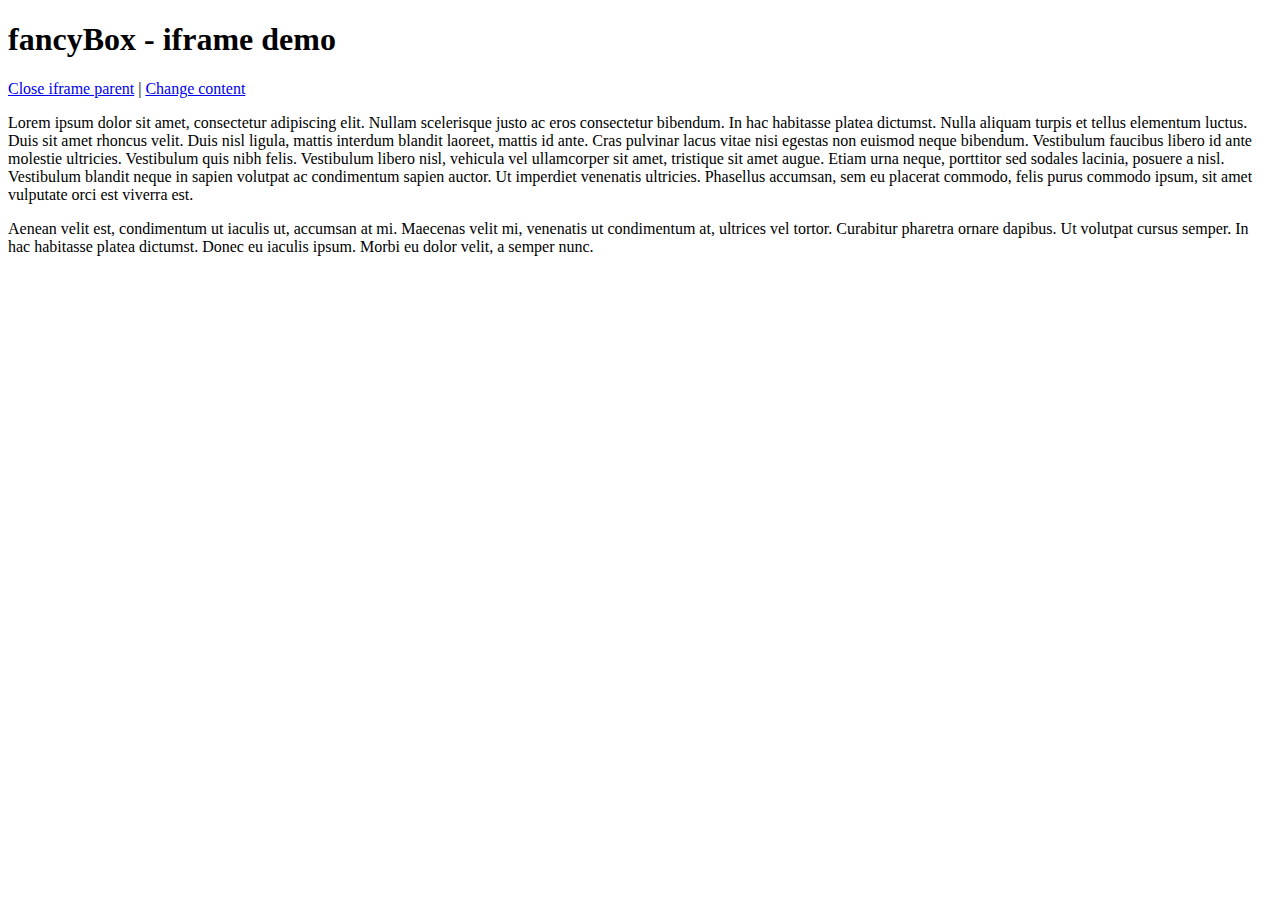
<file: assets/plugins/fancybox/demo/iframe.html>
<!DOCTYPE html>
<html>
<head>
	<title>fancyBox - iframe demo</title>
	<meta http-equiv="Content-Type" content="text/html; charset=UTF-8" />
</head>
<body>
	<h1>fancyBox - iframe demo</h1>

	<p>
		<a href="javascript:parent.jQuery.fancybox.close();">Close iframe parent</a>

		|

		<a href="javascript:parent.jQuery.fancybox.open({href : '1_b.jpg', title : 'My title'});">Change content</a>
	</p>

	<p>
		Lorem ipsum dolor sit amet, consectetur adipiscing elit. Nullam scelerisque justo ac eros consectetur bibendum. In hac habitasse platea dictumst. Nulla aliquam turpis et tellus elementum luctus. Duis sit amet rhoncus velit. Duis nisl ligula, mattis interdum blandit laoreet, mattis id ante. Cras pulvinar lacus vitae nisi egestas non euismod neque bibendum. Vestibulum faucibus libero id ante molestie ultricies. Vestibulum quis nibh felis. Vestibulum libero nisl, vehicula vel ullamcorper sit amet, tristique sit amet augue. Etiam urna neque, porttitor sed sodales lacinia, posuere a nisl. Vestibulum blandit neque in sapien volutpat ac condimentum sapien auctor. Ut imperdiet venenatis ultricies. Phasellus accumsan, sem eu placerat commodo, felis purus commodo ipsum, sit amet vulputate orci est viverra est.
	</p>

	<p>
		Aenean velit est, condimentum ut iaculis ut, accumsan at mi. Maecenas velit mi, venenatis ut condimentum at, ultrices vel tortor. Curabitur pharetra ornare dapibus. Ut volutpat cursus semper. In hac habitasse platea dictumst. Donec eu iaculis ipsum. Morbi eu dolor velit, a semper nunc.
	</p>
</body>
</html>
</file>
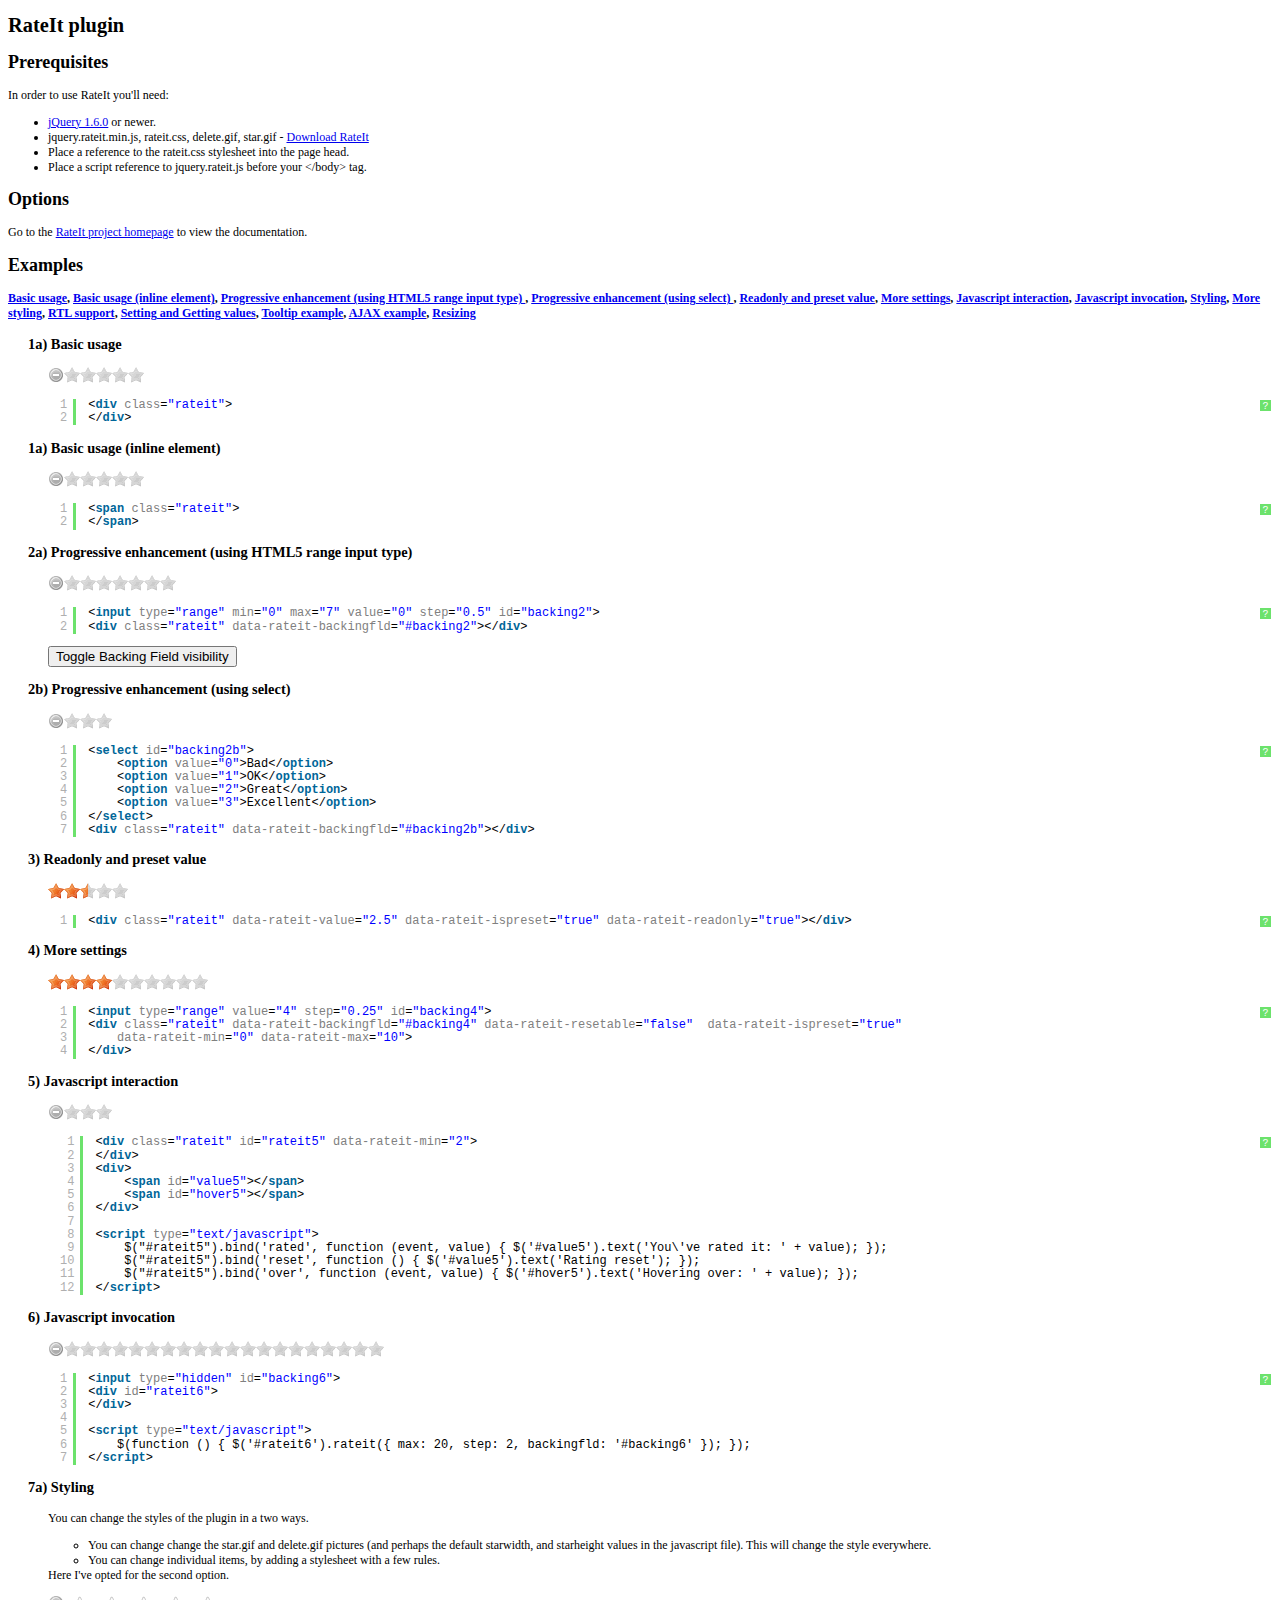
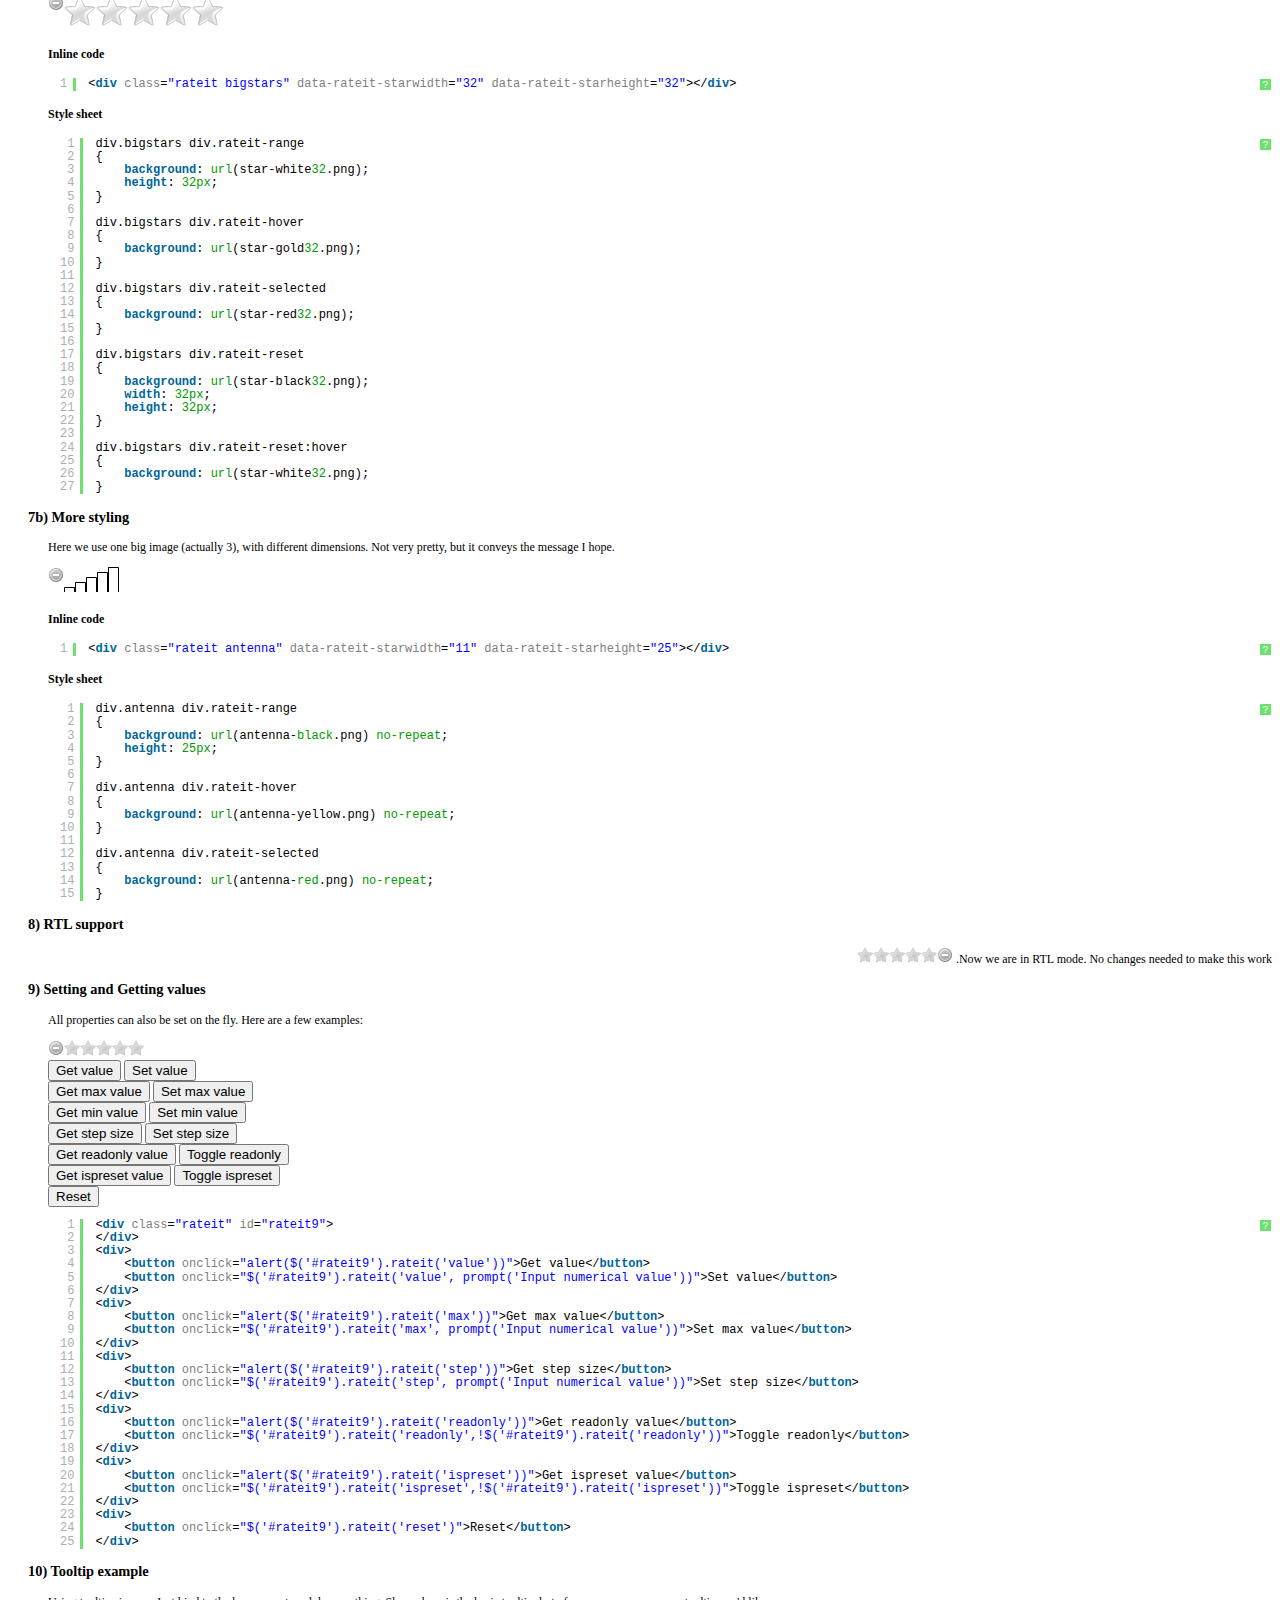
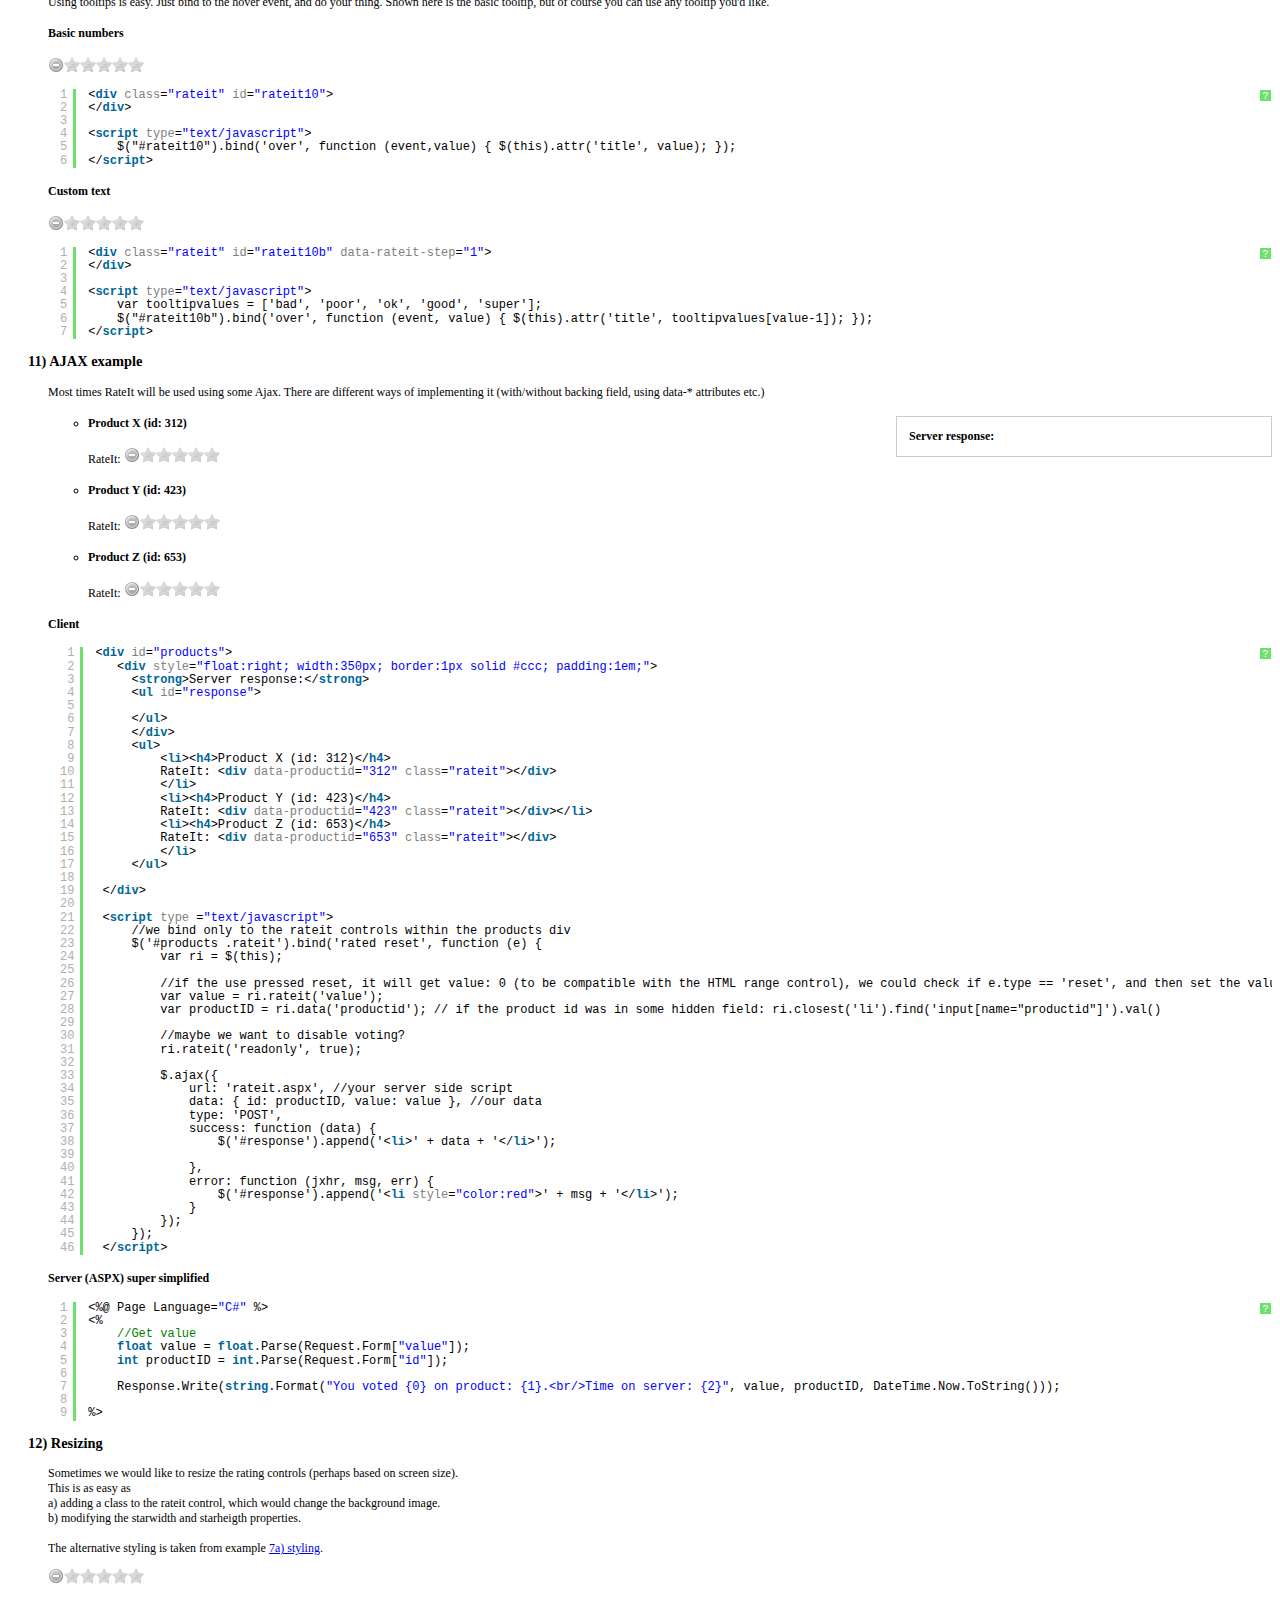
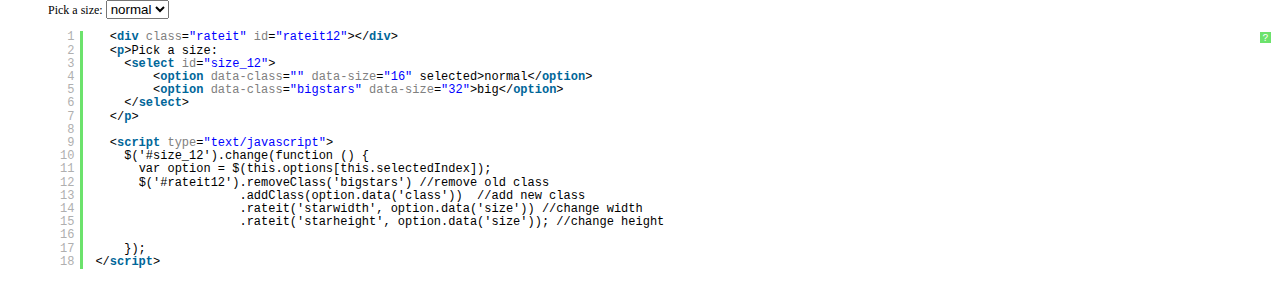
<file: assets/plugins/rateit/example/example.htm>
<!DOCTYPE html>
<html>
<head>
    <title>RateIt</title>
    <link href="../src/rateit.css" rel="stylesheet" type="text/css">

    <script src="http://ajax.googleapis.com/ajax/libs/jquery/1.10.2/jquery.min.js" type="text/javascript"></script>

    <style>
        body
        {
            font-family: Tahoma;
            font-size: 12px;
        }
        h1
        {
            font-size: 1.7em;
        }
        h2
        {
            font-size: 1.5em;
        }
        h3
        {
            font-size: 1.2em;
        }
        ul.nostyle
        {
            list-style: none;
        }
        ul.nostyle h3
        {
            margin-left: -20px;
        }
    </style>
    <!-- alternative styles -->
    <link href="content/bigstars.css" rel="stylesheet" type="text/css">
    <link href="content/antenna.css" rel="stylesheet" type="text/css">
    <!-- syntax highlighter -->
    <link href="sh/shCore.css" rel="stylesheet" type="text/css">
    <link href="sh/shCoreDefault.css" rel="stylesheet" type="text/css">
</head>
<body>
    <h1>
        RateIt plugin</h1>
    <h2>
        Prerequisites</h2>
    <p>
        In order to use RateIt you'll need:
        <ul>
            <li><a target="_blank" href="http://www.jquery.com">jQuery 1.6.0</a> or newer.</li>
            <li>jquery.rateit.min.js, rateit.css, delete.gif, star.gif - <a href="http://rateit.codeplex.com/releases">
                Download RateIt</a></li>
            <li>Place a reference to the rateit.css stylesheet into the page head.</li>
            <li>Place a script reference to jquery.rateit.js before your &lt;/body&gt; tag.
            </li>
        </ul>
    </p>
    <h2>
        Options</h2>
    Go to the <a href="http://rateit.codeplex.com">RateIt project homepage</a> to view
    the documentation.
    <h2>
        Examples</h2>
    <div style="font-weight: bold">
        <span id="toc"></span>
    </div>
    <ul class="nostyle" id="examples">
        <li id="ex_a1">
            <h3>
                1a) Basic usage</h3>
            <div class="rateit">
            </div>
            <pre class="brush: xml">
            &lt;div class="rateit">
            &lt;/div>
            </pre>
        </li>
          <li id="ex_1b">
            <h3>
                1a) Basic usage (inline element)</h3>
            <span class="rateit">
            </span>
            <pre class="brush: xml">
            &lt;span class="rateit">
            &lt;/span>
            </pre>
        </li>
        <li id="ex_2a">
            <h3>
                2a) Progressive enhancement (using HTML5 range input type)
            </h3>
            <input type="range" min="0" max="7" value="0" step="0.5" id="backing2">
            <div class="rateit" data-rateit-backingfld="#backing2">
            </div>
            <pre class="brush: xml">
            &lt;input type="range" min="0" max="7" value="0" step="0.5" id="backing2">
            &lt;div class="rateit" data-rateit-backingfld="#backing2">&lt;/div>
            </pre>
            <button onclick="$('#backing2').toggle()">
                Toggle Backing Field visibility</button>
        </li>
        <li id="ex_2b">
            <h3>
                2b) Progressive enhancement (using select)
            </h3>
            <select id="backing2b">
                <option value="0">Bad</option>
                <option value="1">OK</option>
                <option value="2">Great</option>
                <option value="3">Excellent</option>
            </select>
            <div class="rateit" data-rateit-backingfld="#backing2b">
            </div>
            <pre class="brush: xml">
            &lt;select id="backing2b">
                &lt;option value="0">Bad&lt;/option>
                &lt;option value="1">OK&lt;/option>
                &lt;option value="2">Great&lt;/option>
                &lt;option value="3">Excellent&lt;/option>
            &lt;/select>
            &lt;div class="rateit" data-rateit-backingfld="#backing2b">&lt;/div>
            </pre>
        </li>
        <li id="ex_3">
            <h3>
                3) Readonly and preset value</h3>
            <div class="rateit" data-rateit-value="2.5" data-rateit-ispreset="true" data-rateit-readonly="true">
            </div>
            <pre class="brush: xml">
                &lt;div class="rateit" data-rateit-value="2.5" data-rateit-ispreset="true" data-rateit-readonly="true">&lt;/div>
            </pre>
        </li>
        <li id="ex_4">
            <h3>
                4) More settings</h3>
            <input type="range" value="4" step="0.25" id="backing4">
            <div class="rateit" data-rateit-backingfld="#backing4" data-rateit-resetable="false" data-rateit-ispreset="true"
                data-rateit-min="0" data-rateit-max="10">
            </div>
            <pre class="brush: xml">
            &lt;input type="range" value="4" step="0.25" id="backing4">
            &lt;div class="rateit" data-rateit-backingfld="#backing4" data-rateit-resetable="false"  data-rateit-ispreset="true"
                data-rateit-min="0" data-rateit-max="10">
            &lt;/div>

            </pre>
        </li>
        <li id="ex_5">
            <h3>
                5) Javascript interaction</h3>
            <div class="rateit" id="rateit5" data-rateit-min="2">
            </div>
            <div>
                <span id="value5"></span><span id="hover5"></span>
            </div>

            <script type="text/javascript">
                $("#rateit5").bind('rated', function (event, value) { $('#value5').text('You\'ve rated it: ' + value); });
                $("#rateit5").bind('reset', function () { $('#value5').text('Rating reset'); });
                $("#rateit5").bind('over', function (event, value) { $('#hover5').text('Hovering over: ' + value); });
            </script>

            <pre class="brush: xml">
            &lt;div class="rateit" id="rateit5" data-rateit-min="2">
            &lt;/div>
            &lt;div>
                &lt;span id="value5">&lt;/span>
                &lt;span id="hover5">&lt;/span>
            &lt;/div>

            &lt;script type="text/javascript">
                $("#rateit5").bind('rated', function (event, value) { $('#value5').text('You\'ve rated it: ' + value); });
                $("#rateit5").bind('reset', function () { $('#value5').text('Rating reset'); });
                $("#rateit5").bind('over', function (event, value) { $('#hover5').text('Hovering over: ' + value); });
            &lt;/script>            
            </pre>
        </li>
        <li id="ex_6">
            <h3>
                6) Javascript invocation</h3>
            <input type="hidden" id="backing6">
            <div id="rateit6">
            </div>

            <script type="text/javascript">
                $(function () { $('#rateit6').rateit({ max: 20, step: 2, backingfld: '#backing6' }); });
            </script>

            <pre class="brush: xml">
            &lt;input type="hidden" id="backing6">
            &lt;div id="rateit6">
            &lt;/div>

            &lt;script type="text/javascript">
                $(function () { $('#rateit6').rateit({ max: 20, step: 2, backingfld: '#backing6' }); });
            &lt;/script>
            </pre>
        </li>
        <li id="ex_7a">
            <h3>
                7a) Styling</h3>
            <p>
                You can change the styles of the plugin in a two ways.
                <ul>
                    <li>You can change change the star.gif and delete.gif pictures (and perhaps the default
                        starwidth, and starheight values in the javascript file). This will change the style
                        everywhere.</li>
                    <li>You can change individual items, by adding a stylesheet with a few rules.</li>
                </ul>
                Here I've opted for the second option.
            </p>
            <div class="rateit bigstars" data-rateit-starwidth="32" data-rateit-starheight="32">
            </div>
            <h4>
                Inline code</h4>
            <pre class="brush: xml">
            &lt;div class="rateit bigstars" data-rateit-starwidth="32" data-rateit-starheight="32">&lt;/div>
            </pre>
            <h4>
                Style sheet</h4>
            <pre class="brush: css">
            div.bigstars div.rateit-range
            {
                background: url(star-white32.png);
                height: 32px;
            }

            div.bigstars div.rateit-hover
            {
                background: url(star-gold32.png);
            }

            div.bigstars div.rateit-selected
            {
                background: url(star-red32.png);
            }

            div.bigstars div.rateit-reset
            {
                background: url(star-black32.png);
                width: 32px;
                height: 32px;
            }

            div.bigstars div.rateit-reset:hover
            {
                background: url(star-white32.png);
            }
            </pre>
        </li>
        <li id="ex_7b">
            <h3>
                7b) More styling</h3>
            <p>
                Here we use one big image (actually 3), with different dimensions. Not very pretty,
                but it conveys the message I hope.</p>
            <div class="rateit antenna" data-rateit-starwidth="11" data-rateit-starheight="25">
            </div>
            <h4>
                Inline code</h4>
            <pre class="brush: xml">
&lt;div class="rateit antenna" data-rateit-starwidth="11" data-rateit-starheight="25">&lt;/div>            
            </pre>
            <h4>
                Style sheet</h4>
            <pre class="brush: css">
div.antenna div.rateit-range
{
    background: url(antenna-black.png) no-repeat;
    height: 25px;
}

div.antenna div.rateit-hover
{
    background: url(antenna-yellow.png) no-repeat;
}

div.antenna div.rateit-selected
{
    background: url(antenna-red.png) no-repeat;
}            
            </pre>
        </li>
        <li id="ex_8">
            <h3>
                8) RTL support</h3>
            <div style="direction: rtl">
                Now we are in RTL mode. No changes needed to make this work.
                <div class="rateit">
                </div>
            </div>
        </li>
        <li id="ex_9">
            <h3>
                9) Setting and Getting values</h3>
            <p>
                All properties can also be set on the fly. Here are a few examples:</p>
            <div class="rateit" id="rateit9">
            </div>
            <div>
                <button onclick="alert($('#rateit9').rateit('value'))">
                    Get value</button>
                <button onclick="$('#rateit9').rateit('value', prompt('Input numerical value'))">
                    Set value</button>
            </div>
            <div>
                <button onclick="alert($('#rateit9').rateit('max'))">
                    Get max value</button>
                <button onclick="$('#rateit9').rateit('max', prompt('Input numerical value'))">
                    Set max value</button>
            </div>
             <div>
                <button onclick="alert($('#rateit9').rateit('min'))">
                    Get min value</button>
                <button onclick="$('#rateit9').rateit('min', prompt('Input numerical value'))">
                    Set min value</button>
            </div>
            <div>
                <button onclick="alert($('#rateit9').rateit('step'))">
                    Get step size</button>
                <button onclick="$('#rateit9').rateit('step', prompt('Input numerical value'))">
                    Set step size</button>
            </div>
            <div>
                <button onclick="alert($('#rateit9').rateit('readonly'))">
                    Get readonly value</button>
                <button onclick="$('#rateit9').rateit('readonly',!$('#rateit9').rateit('readonly'))">
                    Toggle readonly</button>
            </div>
            <div>
                <button onclick="alert($('#rateit9').rateit('ispreset'))">
                    Get ispreset value</button>
                <button onclick="$('#rateit9').rateit('ispreset',!$('#rateit9').rateit('ispreset'))">
                    Toggle ispreset</button>
            </div>
          <div>
            <button onclick="$('#rateit9').rateit('reset')">
              Reset
            </button>
          </div>


            <pre class="brush: xml">
	            &lt;div class="rateit" id="rateit9">
                &lt;/div>
                &lt;div>
                    &lt;button onclick="alert($('#rateit9').rateit('value'))">Get value&lt;/button>
                    &lt;button onclick="$('#rateit9').rateit('value', prompt('Input numerical value'))">Set value&lt;/button>
                &lt;/div>
                &lt;div>
                    &lt;button onclick="alert($('#rateit9').rateit('max'))">Get max value&lt;/button>
                    &lt;button onclick="$('#rateit9').rateit('max', prompt('Input numerical value'))">Set max value&lt;/button>
                &lt;/div>
                &lt;div>
                    &lt;button onclick="alert($('#rateit9').rateit('step'))">Get step size&lt;/button>
                    &lt;button onclick="$('#rateit9').rateit('step', prompt('Input numerical value'))">Set step size&lt;/button>
                &lt;/div>
                &lt;div>
                    &lt;button onclick="alert($('#rateit9').rateit('readonly'))">Get readonly value&lt;/button>
                    &lt;button onclick="$('#rateit9').rateit('readonly',!$('#rateit9').rateit('readonly'))">Toggle readonly&lt;/button>
                &lt;/div>   
                &lt;div>
                    &lt;button onclick="alert($('#rateit9').rateit('ispreset'))">Get ispreset value&lt;/button>
                    &lt;button onclick="$('#rateit9').rateit('ispreset',!$('#rateit9').rateit('ispreset'))">Toggle ispreset&lt;/button>
                &lt;/div>   
                &lt;div>
                    &lt;button onclick="$('#rateit9').rateit('reset')">Reset&lt;/button>
                &lt;/div>                           
            </pre>
        </li>
        <li id="ex_10">
            <h3>
                10) Tooltip example</h3>
            <p>
                Using tooltips is easy. Just bind to the hover event, and do your thing. Shown here
                is the basic tooltip, but of course you can use any tooltip you'd like.</p>
            <h4>
                Basic numbers</h4>
            <div class="rateit" id="rateit10">
            </div>

            <script type="text/javascript">
                $("#rateit10").bind('over', function (event, value) { $(this).attr('title', value); });
            </script>

            <pre class="brush: xml">
            &lt;div class="rateit" id="rateit10">
            &lt;/div>

            &lt;script type="text/javascript">
                $("#rateit10").bind('over', function (event,value) { $(this).attr('title', value); });
            &lt;/script>       
            </pre>
            <h4>
                Custom text</h4>
            <div class="rateit" id="rateit10b" data-rateit-step="1">
            </div>

            <script type="text/javascript">
                var tooltipvalues = ['bad', 'poor', 'ok', 'good', 'super'];
                $("#rateit10b").bind('over', function (event, value) { $(this).attr('title', tooltipvalues[value - 1]); });
            </script>

            <pre class="brush: xml">
            &lt;div class="rateit" id="rateit10b" data-rateit-step="1">
            &lt;/div>

            &lt;script type="text/javascript">
                var tooltipvalues = ['bad', 'poor', 'ok', 'good', 'super'];
                $("#rateit10b").bind('over', function (event, value) { $(this).attr('title', tooltipvalues[value-1]); });
            &lt;/script>
            </pre>
        </li>
        <li id="ex_11">
            <h3>
                11) AJAX example</h3>
            <p>
                Most times RateIt will be used using some Ajax. There are different ways of implementing
                it (with/without backing field, using data-* attributes etc.)</p>
            <div id="products">
                <div style="float: right; width: 350px; border: 1px solid #ccc; padding: 1em;">
                    <strong>Server response:</strong>
                    <ul id="response">
                    </ul>
                </div>
                <ul>
                    <li>
                        <h4>
                            Product X (id: 312)</h4>
                        RateIt:
                        <div data-productid="312" class="rateit">
                        </div>
                    </li>
                    <li>
                        <h4>
                            Product Y (id: 423)</h4>
                        RateIt:
                        <div data-productid="423" class="rateit">
                        </div>
                    </li>
                    <li>
                        <h4>
                            Product Z (id: 653)</h4>
                        RateIt:
                        <div data-productid="653" class="rateit">
                        </div>
                    </li>
                </ul>
            </div>

            <script type="text/javascript">
                //we bind only to the rateit controls within the products div
                $('#products .rateit').bind('rated reset', function (e) {
                    var ri = $(this);

                    //if the use pressed reset, it will get value: 0 (to be compatible with the HTML range control), we could check if e.type == 'reset', and then set the value to  null .
                    var value = ri.rateit('value');
                    var productID = ri.data('productid'); // if the product id was in some hidden field: ri.closest('li').find('input[name="productid"]').val()

                    //maybe we want to disable voting?
                    ri.rateit('readonly', true);

                    $.ajax({
                        url: 'rateit.aspx', //your server side script
                        data: { id: productID, value: value }, //our data
                        type: 'POST',
                        success: function (data) {
                            $('#response').append('<li>' + data + '</li>');

                        },
                        error: function (jxhr, msg, err) {
                            $('#response').append('<li style="color:red">' + msg + '</li>');
                        }
                    });
                });
            </script>

            <h4>
                Client</h4>
            <pre class="brush: xml">
           &lt;div id="products">
              &lt;div style="float:right; width:350px; border:1px solid #ccc; padding:1em;">
                &lt;strong>Server response:&lt;/strong>
                &lt;ul id="response">
                
                &lt;/ul>
                &lt;/div>
                &lt;ul>
                    &lt;li>&lt;h4>Product X (id: 312)&lt;/h4>
                    RateIt: &lt;div data-productid="312" class="rateit">&lt;/div>
                    &lt;/li>
                    &lt;li>&lt;h4>Product Y (id: 423)&lt;/h4>
                    RateIt: &lt;div data-productid="423" class="rateit">&lt;/div>&lt;/li>
                    &lt;li>&lt;h4>Product Z (id: 653)&lt;/h4>
                    RateIt: &lt;div data-productid="653" class="rateit">&lt;/div>
                    &lt;/li>
                &lt;/ul>
              
            &lt;/div>

            &lt;script type ="text/javascript">
                //we bind only to the rateit controls within the products div
                $('#products .rateit').bind('rated reset', function (e) {
                    var ri = $(this);

                    //if the use pressed reset, it will get value: 0 (to be compatible with the HTML range control), we could check if e.type == 'reset', and then set the value to  null .
                    var value = ri.rateit('value');
                    var productID = ri.data('productid'); // if the product id was in some hidden field: ri.closest('li').find('input[name="productid"]').val()

                    //maybe we want to disable voting?
                    ri.rateit('readonly', true);

                    $.ajax({
                        url: 'rateit.aspx', //your server side script
                        data: { id: productID, value: value }, //our data
                        type: 'POST',
                        success: function (data) {
                            $('#response').append('&lt;li>' + data + '&lt;/li>');

                        },
                        error: function (jxhr, msg, err) {
                            $('#response').append('&lt;li style="color:red">' + msg + '&lt;/li>');
                        }
                    });
                });
            &lt;/script>

             </pre>
            <h4>
                Server (ASPX) super simplified</h4>
            <pre class="brush: c-sharp">
&lt;%@ Page Language="C#" %>
&lt;%
    //Get value
    float value = float.Parse(Request.Form["value"]);
    int productID = int.Parse(Request.Form["id"]);

    Response.Write(string.Format("You voted {0} on product: {1}.&lt;br/>Time on server: {2}", value, productID, DateTime.Now.ToString()));

%>



             </pre>
        </li>

      <li id="ex_12">
        <h3>
          12) Resizing
        </h3>
        <p>
          Sometimes we would like to resize the rating controls (perhaps based on screen size). <br />
          This is as easy as<br />
          a) adding a class to the rateit control, which would change the background image.<br/>
          b) modifying the starwidth and starheigth properties.
          <br /><br />
          The alternative styling is taken from example <a href="#ex_7a">7a) styling</a>.
        </p>

        <div class="rateit" id="rateit12">
        </div>
        <p>Pick a size: <select id="size_12"><option data-class="" data-size="16" selected>normal</option><option data-class="bigstars" data-size="32">big</option></select></p>

        <script type="text/javascript">
          $('#size_12').change(function () {
            var option = $(this.options[this.selectedIndex]);
            $('#rateit12').removeClass('bigstars')
                          .addClass(option.data('class'))
                          .rateit('starwidth', option.data('size'))
                          .rateit('starheight', option.data('size'));

          });
        </script>  
        <pre class="brush: xml">
          &lt;div class=&quot;rateit&quot; id=&quot;rateit12&quot;&gt;&lt;/div&gt;
          &lt;p&gt;Pick a size: 
            &lt;select id=&quot;size_12&quot;&gt;
                &lt;option data-class=&quot;&quot; data-size=&quot;16&quot; selected&gt;normal&lt;/option&gt;
                &lt;option data-class=&quot;bigstars&quot; data-size=&quot;32&quot;&gt;big&lt;/option&gt;
            &lt;/select&gt;
          &lt;/p&gt;

          &lt;script type=&quot;text/javascript&quot;&gt;
            $(&#39;#size_12&#39;).change(function () {
              var option = $(this.options[this.selectedIndex]);
              $(&#39;#rateit12&#39;).removeClass(&#39;bigstars&#39;) //remove old class
                            .addClass(option.data(&#39;class&#39;))  //add new class
                            .rateit(&#39;starwidth&#39;, option.data(&#39;size&#39;)) //change width
                            .rateit(&#39;starheight&#39;, option.data(&#39;size&#39;)); //change height

            });
        &lt;/script&gt;  
</pre>
      </li>
    </ul>

    <script src="../src/jquery.rateit.js" type="text/javascript"></script>

    <script>
        //build toc
        var toc = [];
        $('#examples > li').each(function (i, e) {


            if (i > 0)
                toc.push(', ');
            toc.push('<a href="#')
            toc.push(e.id)
            toc.push('">')
            var title = $(e).find('h3:first').text();
            title = title.substring(title.indexOf(')') + 2);
            toc.push(title);
            toc.push('</a>');

        });

        $('#toc').html(toc.join(''));

    </script>

    <!-- syntax highlighter -->

    <script src="sh/shCore.js" type="text/javascript"></script>

    <script src="sh/shBrushJScript.js" type="text/javascript"></script>

    <script src="sh/shBrushXml.js" type="text/javascript"></script>

    <script src="sh/shBrushCss.js" type="text/javascript"></script>

    <script src="sh/shBrushCSharp.js" type="text/javascript"></script>

    <script type="text/javascript">
        SyntaxHighlighter.all()
    </script>

</body>
</html>
</file>
<file: assets/onepage2/css/layout.css>
/*--------------------------------------------------
    [SASS PLACEHOLDER]
----------------------------------------------------*/
/* Carousel Title */
.carousel .carousel-title-v1, .carousel .carousel-title-v2, .carousel .carousel-title-v3 {
  font-size: 60px;
  font-weight: 700;
  line-height: 1.4; }

/* Carousel Subtitle */
.carousel .carousel-subtitle-v1, .carousel .carousel-subtitle-v2, .carousel .carousel-subtitle-v3 {
  font-size: 21px;
  font-weight: 600; }

/* Carousel Position Left */
.carousel .carousel-position-one, .carousel .carousel-position-two, .carousel .carousel-position-three {
  position: absolute;
  left: auto; }

/*--------------------------------------------------
	[PLACEHOLDER]
----------------------------------------------------*/
/*--------------------------------------------------
	[BUTTON VARIANT]
----------------------------------------------------*/
/*--------------------------------------------------
	[HEADING]
----------------------------------------------------*/
/*--------------------------------------------------
	[HEADING LEFT]
----------------------------------------------------*/
/*--------------------------------------------------
	[TRANSITION]
----------------------------------------------------*/
/* Cubic Bezier Transition */
/* Opacity Transition */
/* Translate 3D Transition */
/*--------------------------------------------------
	[PAGE HEADER]
----------------------------------------------------*/
/* Page on Scroll */
.page-on-scroll .page-header {
  background: transparent; /* #FFF*/
  transition-duration: 100ms;
  transition-property: all;
  transition-timing-function: cubic-bezier(0.7, 1, 0.7, 1); }
  .page-on-scroll .page-header .navbar {
    background: inherit; }

.page-header {
  padding: 0;
  margin: 0;
  border-bottom: none;
  /* Navbar */
  /* Navbar Toggle */
  /* Navbar Brand */
  /* Navbar Nav */ }
  .page-header .navbar {
    border-radius: 0;
    margin-bottom: 0;
    background: transparent;
    transition-duration: 100ms;
    transition-property: all;
    transition-timing-function: cubic-bezier(0.7, 1, 0.7, 1); }
  .page-header .navbar-toggle {
    border: none;
    margin: 25px 15px 25px 0; }
    .page-header .navbar-toggle .icon-bar {
      background: #3f5263; } /*#3f5263;*/
  .page-header .navbar-brand {
    height: 82px;
    max-height: 82px;
    line-height: 50px;
    display: inline-block;
    vertical-align: middle;
    transition-duration: 400ms;
    transition-property: all;
    transition-timing-function: cubic-bezier(0.7, 1, 0.7, 1); }
    .page-header .navbar-brand img {
      width: 115px;
      height: auto;
      max-width: 100%;
      max-height: 100%;
      display: inline-block;
      vertical-align: middle; }
  .page-header .navbar-nav li {
    padding: 25px 1px;
    line-height: 20px;
    transition-duration: 400ms;
    transition-property: all;
    transition-timing-function: cubic-bezier(0.7, 1, 0.7, 1); }
  .page-header .navbar-nav li > a {
    font-size: 14px;
    font-weight: 600;
    letter-spacing: 1px;
    border: 1px solid transparent;
    text-transform: uppercase;
    color: #fff; } /*#fff*/
  .page-header .navbar-nav li.active > a,
  .page-header .navbar-nav li > a:hover {
    border: 1px solid rgba(255, 255, 255, 0.1); }
  .page-header .navbar-nav li > a:focus,
  .page-header .navbar-nav li > a:hover {
    background: inherit; }

/* Responsive code for max-width: 991px */
@media (max-width: 991px) {
  /* 991px */
  .page-header .navbar-header {
    float: none; }
  .page-header .navbar-toggle {
    display: block; }
  .page-header .navbar-collapse.collapse {
    display: none !important; }
  .page-header .navbar-collapse.collapse.in {
    display: block !important;
    overflow-y: auto !important; }
  .page-header .navbar-nav {
    margin: 0;
    float: none !important; }
    .page-header .navbar-nav > li {
      float: none; } }
/* Stylesheet design for under max-width: 991px */
@media (max-width: 991px) {
  /* 991px */
  body {
    padding-top: 80px; }

  .page-header {
    background: #fff;
    /* Navbar Brand */ }
    .page-header .navbar-fixed-top {
      background: #fff; }
      .page-header .navbar-fixed-top .navbar-collapse {
        max-height: 100%;
        /* Navbar */ }
        .page-header .navbar-fixed-top .navbar-collapse .navbar-nav li {
          padding: 0;
          float: none; }
        .page-header .navbar-fixed-top .navbar-collapse .navbar-nav li > a {
          font-weight: 700;
          color: #3f5263; }
        .page-header .navbar-fixed-top .navbar-collapse .navbar-nav li.active > a,
        .page-header .navbar-fixed-top .navbar-collapse .navbar-nav li > a:hover {
          color: #bf5757; }
    .page-header img.logo-default {
      display: none; } }
/* Stylesheet design for above 992px */
@media (min-width: 992px) {
  /* 992px */
  .page-on-scroll .page-header {
  background: #fff; /* #FFF*/
  }
  
  
  .page-header {
    top: 0;
    left: 0;
    width: 100%;
    height: auto;
    z-index: 9999;
    position: fixed;
    /* Navbar Brand */
    /* Navbar Nav */ }
    .page-header .navbar-brand img.logo-scroll {
      display: none; }
    .page-header .navbar-nav {
      float: right; }
      .page-header .navbar-nav li > a {
        padding: 5px 12px; } }
/* Stylesheet design on Scroll (Fixed Header) 992px */
@media (min-width: 992px) {
  /* 992px */
  .page-on-scroll .page-header {
    /* Navbar Brand */
    /* Navbar Nav */ }
    .page-on-scroll .page-header .navbar-brand {
      height: 70px;
      max-height: 70px;
      line-height: 49px;
      transition-duration: 400ms;
      transition-property: all;
      transition-timing-function: cubic-bezier(0.7, 1, 0.7, 1); }
      .page-on-scroll .page-header .navbar-brand img.logo-scroll {
        display: block; }
      .page-on-scroll .page-header .navbar-brand img.logo-default {
        display: none; }
    .page-on-scroll .page-header .navbar-nav li {
      padding: 19px 1px;
      transition-duration: 400ms;
      transition-property: all;
      transition-timing-function: cubic-bezier(0.7, 1, 0.7, 1); }
    .page-on-scroll .page-header .navbar-nav li > a {
      color: #3f5263; }
    .page-on-scroll .page-header .navbar-nav li.active > a,
    .page-on-scroll .page-header .navbar-nav li > a:hover {
      border: 1px solid #e5e5e5; } }
/*--------------------------------------------------
	[PAGE CONTENT]
----------------------------------------------------*/
/* Body */
a:focus {
  outline: none; }

.page-header-fixed {
  margin-top: 0; }

/* go2top */
.go2top,
.go2top:focus {
  right: 15px;
  bottom: 8px;
  width: 38px;
  height: 38px;
  z-index: 9999;
  line-height: 1;
  font-size: 18px;
  position: fixed;
  text-align: center;
  border-radius: 50%;
  padding: 7px 0 0 1px;
  background: transparent;
  color: #3f5263;
  border: solid 2px #3f5263; }
  .go2top:hover,
  .go2top:focus:hover {
    color: #fff;
    background: #3f5263;
    transition-duration: 400ms;
    transition-property: all;
    transition-timing-function: cubic-bezier(0.7, 1, 0.7, 1); }

/*--------------------------------------------------
	[FORM CONTROL]
----------------------------------------------------*/
/* Set displays an element as in inline0level flex container */
.form-wrap {
  width: 100%;
  height: 100%;
  display: table;
  vertical-align: middle; }

.form-wrap-group {
  height: 100%;
  display: table-cell;
  vertical-align: middle; }

/* Focus stylesheet effect for 'input' */
.form-control {
  color: #97a7b4;
  font-size: 17px;
  font-weight: 300;
  min-width: 100px;
  min-height: 50px;
  border-radius: 0;
  box-shadow: none;
  border-color: #3b4e5f;
  background: transparent; }
  .form-control:-moz-placeholder {
    color: #516473; }
  .form-control::-moz-placeholder {
    color: #516473; }
  .form-control:-ms-input-placeholder {
    color: #516473; }
  .form-control::-webkit-input-placeholder {
    color: #516473; }
  .form-control:focus {
    box-shadow: none;
    border-color: #3b4e5f; }

/* Media Queries */
@media (max-width: 768px) {
  .form-wrap,
  .form-wrap-group {
    display: block;
    margin: 0 auto;
    text-align: center; }
    .form-wrap .form-control,
    .form-wrap-group .form-control {
      margin-bottom: 10px; }

  .btn-red {
    width: 100%;
    display: block; } }
@media (min-width: 768px) {
  .border-left-transparent .form-control {
    border-left: transparent; }

  .border-top-transparent.form-control {
    border-top: transparent; } }
/* No Space Row */
.no-space-row {
  padding: 0 30px; }

.no-space-row [class^="col-"],
.no-space-row [class*="col-"] {
  padding: 0; }

@media (max-width: 767px) {
  .no-space-row [class^="col-"],
  .no-space-row [class*="col-"] {
    padding: 0 15px; } }
/*--------------------------------------------------
	[BUTTONS]
----------------------------------------------------*/
/* Button Bordered */
.btn-brd-white {
  display: inline-block;
  font-weight: 600;
  line-height: 1.42857143;
  text-align: center;
  white-space: nowrap;
  vertical-align: middle;
  cursor: pointer;
  text-transform: uppercase;
  letter-spacing: 1px;
  color: #fff;
  padding: 9px 15px;
  font-size: 14px;
  background: transparent;
  line-height: 1.5;
  border-radius: 0;
  border: 2px solid #fff !important;
  transition-duration: 100ms;
  transition-property: all;
  transition-timing-function: cubic-bezier(0.7, 1, 0.7, 1); }
  .btn-brd-white:focus, .btn-brd-white:active:focus, .btn-brd-white.active:focus {
    background-image: none;
    outline: 0;
    -webkit-box-shadow: none;
    box-shadow: none; }
  .btn-brd-white:hover, .btn-brd-white:focus {
    text-decoration: none;
    color: #3f5263;
    background: #fff;
    border-color: #fff;
    transition-duration: 400ms;
    transition-property: all;
    transition-timing-function: cubic-bezier(0.7, 1, 0.7, 1); }

.btn-brd-white.btn-lg {
  display: inline-block;
  font-weight: 600;
  line-height: 1.42857143;
  text-align: center;
  white-space: nowrap;
  vertical-align: middle;
  cursor: pointer;
  text-transform: uppercase;
  letter-spacing: 1px;
  color: #fff;
  padding: 12px 20px;
  font-size: 18px;
  background: transparent;
  line-height: 1.4;
  border-radius: 0;
  border: 2px solid #fff !important;
  transition-duration: 100ms;
  transition-property: all;
  transition-timing-function: cubic-bezier(0.7, 1, 0.7, 1); }
  .btn-brd-white.btn-lg:focus, .btn-brd-white.btn-lg:active:focus, .btn-brd-white.btn-lg.active:focus {
    background-image: none;
    outline: 0;
    -webkit-box-shadow: none;
    box-shadow: none; }
  .btn-brd-white.btn-lg:hover, .btn-brd-white.btn-lg:focus {
    text-decoration: none;
    color: #3f5263;
    background: #fff;
    border-color: #fff;
    transition-duration: 400ms;
    transition-property: all;
    transition-timing-function: cubic-bezier(0.7, 1, 0.7, 1); }

.btn-brd-white.btn-md {
  display: inline-block;
  font-weight: 600;
  line-height: 1.42857143;
  text-align: center;
  white-space: nowrap;
  vertical-align: middle;
  cursor: pointer;
  text-transform: uppercase;
  letter-spacing: 1px;
  color: #fff;
  padding: 14px;
  font-size: 15px;
  background: transparent;
  line-height: 1.35;
  border-radius: 0;
  border: 2px solid #fff !important;
  transition-duration: 100ms;
  transition-property: all;
  transition-timing-function: cubic-bezier(0.7, 1, 0.7, 1); }
  .btn-brd-white.btn-md:focus, .btn-brd-white.btn-md:active:focus, .btn-brd-white.btn-md.active:focus {
    background-image: none;
    outline: 0;
    -webkit-box-shadow: none;
    box-shadow: none; }
  .btn-brd-white.btn-md:hover, .btn-brd-white.btn-md:focus {
    text-decoration: none;
    color: #3f5263;
    background: #fff;
    border-color: #fff;
    transition-duration: 400ms;
    transition-property: all;
    transition-timing-function: cubic-bezier(0.7, 1, 0.7, 1); }

.btn-brd-white.btn-sm {
  display: inline-block;
  font-weight: 600;
  line-height: 1.42857143;
  text-align: center;
  white-space: nowrap;
  vertical-align: middle;
  cursor: pointer;
  text-transform: uppercase;
  letter-spacing: 1px;
  color: #fff;
  padding: 9px 12px;
  font-size: 13px;
  background: transparent;
  line-height: 1.3;
  border-radius: 0;
  border: 2px solid #fff !important;
  transition-duration: 100ms;
  transition-property: all;
  transition-timing-function: cubic-bezier(0.7, 1, 0.7, 1); }
  .btn-brd-white.btn-sm:focus, .btn-brd-white.btn-sm:active:focus, .btn-brd-white.btn-sm.active:focus {
    background-image: none;
    outline: 0;
    -webkit-box-shadow: none;
    box-shadow: none; }
  .btn-brd-white.btn-sm:hover, .btn-brd-white.btn-sm:focus {
    text-decoration: none;
    color: #3f5263;
    background: #fff;
    border-color: #fff;
    transition-duration: 400ms;
    transition-property: all;
    transition-timing-function: cubic-bezier(0.7, 1, 0.7, 1); }

/* Button Bordered Primary */
.btn-brd-primary {
  display: inline-block;
  font-weight: 600;
  line-height: 1.42857143;
  text-align: center;
  white-space: nowrap;
  vertical-align: middle;
  cursor: pointer;
  text-transform: uppercase;
  letter-spacing: 1px;
  color: #3f5263;
  padding: 9px 15px;
  font-size: 14px;
  background: transparent;
  line-height: 1.4;
  border-radius: 0;
  border: 2px solid #3f5263 !important;
  transition-duration: 100ms;
  transition-property: all;
  transition-timing-function: cubic-bezier(0.7, 1, 0.7, 1); }
  .btn-brd-primary:focus, .btn-brd-primary:active:focus, .btn-brd-primary.active:focus {
    background-image: none;
    outline: 0;
    -webkit-box-shadow: none;
    box-shadow: none; }
  .btn-brd-primary:hover, .btn-brd-primary:focus {
    text-decoration: none;
    color: #fff;
    background: #3f5263;
    border-color: #3f5263;
    transition-duration: 400ms;
    transition-property: all;
    transition-timing-function: cubic-bezier(0.7, 1, 0.7, 1); }

.btn-brd-primary.btn-lg {
  display: inline-block;
  font-weight: 600;
  line-height: 1.42857143;
  text-align: center;
  white-space: nowrap;
  vertical-align: middle;
  cursor: pointer;
  text-transform: uppercase;
  letter-spacing: 1px;
  color: #3f5263;
  padding: 12px 20px;
  font-size: 18px;
  background: transparent;
  line-height: 1.4;
  border-radius: 0;
  border: 2px solid #3f5263 !important;
  transition-duration: 100ms;
  transition-property: all;
  transition-timing-function: cubic-bezier(0.7, 1, 0.7, 1); }
  .btn-brd-primary.btn-lg:focus, .btn-brd-primary.btn-lg:active:focus, .btn-brd-primary.btn-lg.active:focus {
    background-image: none;
    outline: 0;
    -webkit-box-shadow: none;
    box-shadow: none; }
  .btn-brd-primary.btn-lg:hover, .btn-brd-primary.btn-lg:focus {
    text-decoration: none;
    color: #fff;
    background: #3f5263;
    border-color: #3f5263;
    transition-duration: 400ms;
    transition-property: all;
    transition-timing-function: cubic-bezier(0.7, 1, 0.7, 1); }

.btn-brd-primary.btn-md {
  display: inline-block;
  font-weight: 600;
  line-height: 1.42857143;
  text-align: center;
  white-space: nowrap;
  vertical-align: middle;
  cursor: pointer;
  text-transform: uppercase;
  letter-spacing: 1px;
  color: #3f5263;
  padding: 14px;
  font-size: 15px;
  background: transparent;
  line-height: 1.35;
  border-radius: 0;
  border: 2px solid #3f5263 !important;
  transition-duration: 100ms;
  transition-property: all;
  transition-timing-function: cubic-bezier(0.7, 1, 0.7, 1); }
  .btn-brd-primary.btn-md:focus, .btn-brd-primary.btn-md:active:focus, .btn-brd-primary.btn-md.active:focus {
    background-image: none;
    outline: 0;
    -webkit-box-shadow: none;
    box-shadow: none; }
  .btn-brd-primary.btn-md:hover, .btn-brd-primary.btn-md:focus {
    text-decoration: none;
    color: #fff;
    background: #3f5263;
    border-color: #3f5263;
    transition-duration: 400ms;
    transition-property: all;
    transition-timing-function: cubic-bezier(0.7, 1, 0.7, 1); }

.btn-brd-primary.btn-sm {
  display: inline-block;
  font-weight: 600;
  line-height: 1.42857143;
  text-align: center;
  white-space: nowrap;
  vertical-align: middle;
  cursor: pointer;
  text-transform: uppercase;
  letter-spacing: 1px;
  color: #3f5263;
  padding: 9px 12px;
  font-size: 13px;
  background: transparent;
  line-height: 1.3;
  border-radius: 0;
  border: 2px solid #3f5263 !important;
  transition-duration: 100ms;
  transition-property: all;
  transition-timing-function: cubic-bezier(0.7, 1, 0.7, 1); }
  .btn-brd-primary.btn-sm:focus, .btn-brd-primary.btn-sm:active:focus, .btn-brd-primary.btn-sm.active:focus {
    background-image: none;
    outline: 0;
    -webkit-box-shadow: none;
    box-shadow: none; }
  .btn-brd-primary.btn-sm:hover, .btn-brd-primary.btn-sm:focus {
    text-decoration: none;
    color: #fff;
    background: #3f5263;
    border-color: #3f5263;
    transition-duration: 400ms;
    transition-property: all;
    transition-timing-function: cubic-bezier(0.7, 1, 0.7, 1); }

/* Button Danger */
.btn-danger {
  display: inline-block;
  font-weight: 600;
  line-height: 1.42857143;
  text-align: center;
  white-space: nowrap;
  vertical-align: middle;
  cursor: pointer;
  text-transform: uppercase;
  letter-spacing: 1px;
  color: #fff;
  padding: 9px 15px;
  font-size: 14px;
  background: #d15d5d;
  line-height: 1.4;
  border-radius: 0;
  border: 2px solid #d15d5d !important;
  transition-duration: 100ms;
  transition-property: all;
  transition-timing-function: cubic-bezier(0.7, 1, 0.7, 1); }
  .btn-danger:focus, .btn-danger:active:focus, .btn-danger.active:focus {
    background-image: none;
    outline: 0;
    -webkit-box-shadow: none;
    box-shadow: none; }
  .btn-danger:hover, .btn-danger:focus {
    text-decoration: none;
    color: #fff;
    background: #bf5757;
    border-color: #d15d5d;
    transition-duration: 400ms;
    transition-property: all;
    transition-timing-function: cubic-bezier(0.7, 1, 0.7, 1); }

.btn-danger.btn-lg {
  display: inline-block;
  font-weight: 600;
  line-height: 1.42857143;
  text-align: center;
  white-space: nowrap;
  vertical-align: middle;
  cursor: pointer;
  text-transform: uppercase;
  letter-spacing: 1px;
  color: #fff;
  padding: 12px 20px;
  font-size: 18px;
  background: #d15d5d;
  line-height: 1.4;
  border-radius: 0;
  border: 2px solid #d15d5d !important;
  transition-duration: 100ms;
  transition-property: all;
  transition-timing-function: cubic-bezier(0.7, 1, 0.7, 1); }
  .btn-danger.btn-lg:focus, .btn-danger.btn-lg:active:focus, .btn-danger.btn-lg.active:focus {
    background-image: none;
    outline: 0;
    -webkit-box-shadow: none;
    box-shadow: none; }
  .btn-danger.btn-lg:hover, .btn-danger.btn-lg:focus {
    text-decoration: none;
    color: #fff;
    background: #bf5757;
    border-color: #d15d5d;
    transition-duration: 400ms;
    transition-property: all;
    transition-timing-function: cubic-bezier(0.7, 1, 0.7, 1); }

.btn-danger.btn-md {
  display: inline-block;
  font-weight: 600;
  line-height: 1.42857143;
  text-align: center;
  white-space: nowrap;
  vertical-align: middle;
  cursor: pointer;
  text-transform: uppercase;
  letter-spacing: 1px;
  color: #fff;
  padding: 13px;
  font-size: 15px;
  background: #d15d5d;
  line-height: 1.35;
  border-radius: 0;
  border: 2px solid #d15d5d !important;
  transition-duration: 100ms;
  transition-property: all;
  transition-timing-function: cubic-bezier(0.7, 1, 0.7, 1); }
  .btn-danger.btn-md:focus, .btn-danger.btn-md:active:focus, .btn-danger.btn-md.active:focus {
    background-image: none;
    outline: 0;
    -webkit-box-shadow: none;
    box-shadow: none; }
  .btn-danger.btn-md:hover, .btn-danger.btn-md:focus {
    text-decoration: none;
    color: #fff;
    background: #bf5757;
    border-color: #d15d5d;
    transition-duration: 400ms;
    transition-property: all;
    transition-timing-function: cubic-bezier(0.7, 1, 0.7, 1); }

.btn-danger.btn-sm {
  display: inline-block;
  font-weight: 600;
  line-height: 1.42857143;
  text-align: center;
  white-space: nowrap;
  vertical-align: middle;
  cursor: pointer;
  text-transform: uppercase;
  letter-spacing: 1px;
  color: #fff;
  padding: 9px 12px;
  font-size: 13px;
  background: #d15d5d;
  line-height: 1.3;
  border-radius: 0;
  border: 2px solid #d15d5d !important;
  transition-duration: 100ms;
  transition-property: all;
  transition-timing-function: cubic-bezier(0.7, 1, 0.7, 1); }
  .btn-danger.btn-sm:focus, .btn-danger.btn-sm:active:focus, .btn-danger.btn-sm.active:focus {
    background-image: none;
    outline: 0;
    -webkit-box-shadow: none;
    box-shadow: none; }
  .btn-danger.btn-sm:hover, .btn-danger.btn-sm:focus {
    text-decoration: none;
    color: #fff;
    background: #bf5757;
    border-color: #d15d5d;
    transition-duration: 400ms;
    transition-property: all;
    transition-timing-function: cubic-bezier(0.7, 1, 0.7, 1); }

/* Button Bordered Danger */
.btn-brd-danger {
  display: inline-block;
  font-weight: 600;
  line-height: 1.42857143;
  text-align: center;
  white-space: nowrap;
  vertical-align: middle;
  cursor: pointer;
  text-transform: uppercase;
  letter-spacing: 1px;
  color: #d15d5d;
  padding: 9px 15px;
  font-size: 14px;
  background: transparent;
  line-height: 1.4;
  border-radius: 0;
  border: 2px solid #d15d5d !important;
  transition-duration: 100ms;
  transition-property: all;
  transition-timing-function: cubic-bezier(0.7, 1, 0.7, 1); }
  .btn-brd-danger:focus, .btn-brd-danger:active:focus, .btn-brd-danger.active:focus {
    background-image: none;
    outline: 0;
    -webkit-box-shadow: none;
    box-shadow: none; }
  .btn-brd-danger:hover, .btn-brd-danger:focus {
    text-decoration: none;
    color: #fff;
    background: #d15d5d;
    border-color: #d15d5d;
    transition-duration: 400ms;
    transition-property: all;
    transition-timing-function: cubic-bezier(0.7, 1, 0.7, 1); }

.btn-brd-danger.btn-lg {
  display: inline-block;
  font-weight: 600;
  line-height: 1.42857143;
  text-align: center;
  white-space: nowrap;
  vertical-align: middle;
  cursor: pointer;
  text-transform: uppercase;
  letter-spacing: 1px;
  color: #d15d5d;
  padding: 12px 20px;
  font-size: 18px;
  background: transparent;
  line-height: 1.4;
  border-radius: 0;
  border: 2px solid #d15d5d !important;
  transition-duration: 100ms;
  transition-property: all;
  transition-timing-function: cubic-bezier(0.7, 1, 0.7, 1); }
  .btn-brd-danger.btn-lg:focus, .btn-brd-danger.btn-lg:active:focus, .btn-brd-danger.btn-lg.active:focus {
    background-image: none;
    outline: 0;
    -webkit-box-shadow: none;
    box-shadow: none; }
  .btn-brd-danger.btn-lg:hover, .btn-brd-danger.btn-lg:focus {
    text-decoration: none;
    color: #fff;
    background: #d15d5d;
    border-color: #d15d5d;
    transition-duration: 400ms;
    transition-property: all;
    transition-timing-function: cubic-bezier(0.7, 1, 0.7, 1); }

.btn-brd-danger.btn-md {
  display: inline-block;
  font-weight: 600;
  line-height: 1.42857143;
  text-align: center;
  white-space: nowrap;
  vertical-align: middle;
  cursor: pointer;
  text-transform: uppercase;
  letter-spacing: 1px;
  color: #d15d5d;
  padding: 14px;
  font-size: 15px;
  background: transparent;
  line-height: 1.35;
  border-radius: 0;
  border: 2px solid #d15d5d !important;
  transition-duration: 100ms;
  transition-property: all;
  transition-timing-function: cubic-bezier(0.7, 1, 0.7, 1); }
  .btn-brd-danger.btn-md:focus, .btn-brd-danger.btn-md:active:focus, .btn-brd-danger.btn-md.active:focus {
    background-image: none;
    outline: 0;
    -webkit-box-shadow: none;
    box-shadow: none; }
  .btn-brd-danger.btn-md:hover, .btn-brd-danger.btn-md:focus {
    text-decoration: none;
    color: #fff;
    background: #d15d5d;
    border-color: #d15d5d;
    transition-duration: 400ms;
    transition-property: all;
    transition-timing-function: cubic-bezier(0.7, 1, 0.7, 1); }

.btn-brd-danger.btn-sm {
  display: inline-block;
  font-weight: 600;
  line-height: 1.42857143;
  text-align: center;
  white-space: nowrap;
  vertical-align: middle;
  cursor: pointer;
  text-transform: uppercase;
  letter-spacing: 1px;
  color: #d15d5d;
  padding: 9px 12px;
  font-size: 13px;
  background: transparent;
  line-height: 1.3;
  border-radius: 0;
  border: 2px solid #d15d5d !important;
  transition-duration: 100ms;
  transition-property: all;
  transition-timing-function: cubic-bezier(0.7, 1, 0.7, 1); }
  .btn-brd-danger.btn-sm:focus, .btn-brd-danger.btn-sm:active:focus, .btn-brd-danger.btn-sm.active:focus {
    background-image: none;
    outline: 0;
    -webkit-box-shadow: none;
    box-shadow: none; }
  .btn-brd-danger.btn-sm:hover, .btn-brd-danger.btn-sm:focus {
    text-decoration: none;
    color: #fff;
    background: #d15d5d;
    border-color: #d15d5d;
    transition-duration: 400ms;
    transition-property: all;
    transition-timing-function: cubic-bezier(0.7, 1, 0.7, 1); }

/*--------------------------------------------------
	[SPACES]
----------------------------------------------------*/
/* 'margin-bottom' Space */
.margin-bottom-5 {
  margin-bottom: 5px !important; }

.margin-bottom-10 {
  margin-bottom: 10px !important; }

.margin-bottom-15 {
  margin-bottom: 15px !important; }

.margin-bottom-20 {
  margin-bottom: 20px !important; }

.margin-bottom-25 {
  margin-bottom: 25px !important; }

.margin-bottom-30 {
  margin-bottom: 30px !important; }

.margin-bottom-35 {
  margin-bottom: 35px !important; }

.margin-bottom-40 {
  margin-bottom: 40px !important; }

.margin-bottom-45 {
  margin-bottom: 45px !important; }

.margin-bottom-50 {
  margin-bottom: 50px !important; }

.margin-bottom-55 {
  margin-bottom: 55px !important; }

.margin-bottom-60 {
  margin-bottom: 60px !important; }

.margin-bottom-65 {
  margin-bottom: 65px !important; }

.margin-bottom-70 {
  margin-bottom: 70px !important; }

.margin-bottom-75 {
  margin-bottom: 75px !important; }

.margin-bottom-80 {
  margin-bottom: 80px !important; }

.margin-bottom-85 {
  margin-bottom: 85px !important; }

.margin-bottom-90 {
  margin-bottom: 90px !important; }

.margin-bottom-95 {
  margin-bottom: 95px !important; }

.margin-bottom-100 {
  margin-bottom: 100px !important; }

/* 'margin-bottom' Space for tablet view */
@media (max-width: 992px) {
  .md-margin-bottom-5 {
    margin-bottom: 5px !important; }

  .md-margin-bottom-10 {
    margin-bottom: 10px !important; }

  .md-margin-bottom-15 {
    margin-bottom: 15px !important; }

  .md-margin-bottom-20 {
    margin-bottom: 20px !important; }

  .md-margin-bottom-25 {
    margin-bottom: 25px !important; }

  .md-margin-bottom-30 {
    margin-bottom: 30px !important; }

  .md-margin-bottom-35 {
    margin-bottom: 35px !important; }

  .md-margin-bottom-40 {
    margin-bottom: 40px !important; }

  .md-margin-bottom-45 {
    margin-bottom: 45px !important; }

  .md-margin-bottom-50 {
    margin-bottom: 50px !important; }

  .md-margin-bottom-55 {
    margin-bottom: 55px !important; }

  .md-margin-bottom-60 {
    margin-bottom: 60px !important; }

  .md-margin-bottom-65 {
    margin-bottom: 65px !important; }

  .md-margin-bottom-70 {
    margin-bottom: 70px !important; }

  .md-margin-bottom-75 {
    margin-bottom: 75px !important; }

  .md-margin-bottom-80 {
    margin-bottom: 80px !important; }

  .md-margin-bottom-85 {
    margin-bottom: 85px !important; }

  .md-margin-bottom-90 {
    margin-bottom: 90px !important; }

  .md-margin-bottom-95 {
    margin-bottom: 95px !important; }

  .md-margin-bottom-100 {
    margin-bottom: 100px !important; } }
/* 'margin-bottom' Space for mobile view */
@media (max-width: 768px) {
  .sm-margin-bottom-5 {
    margin-bottom: 5px !important; }

  .sm-margin-bottom-10 {
    margin-bottom: 10px !important; }

  .sm-margin-bottom-15 {
    margin-bottom: 15px !important; }

  .sm-margin-bottom-20 {
    margin-bottom: 20px !important; }

  .sm-margin-bottom-25 {
    margin-bottom: 25px !important; }

  .sm-margin-bottom-30 {
    margin-bottom: 30px !important; }

  .sm-margin-bottom-35 {
    margin-bottom: 35px !important; }

  .sm-margin-bottom-40 {
    margin-bottom: 40px !important; }

  .sm-margin-bottom-45 {
    margin-bottom: 45px !important; }

  .sm-margin-bottom-50 {
    margin-bottom: 50px !important; }

  .sm-margin-bottom-55 {
    margin-bottom: 55px !important; }

  .sm-margin-bottom-60 {
    margin-bottom: 60px !important; }

  .sm-margin-bottom-65 {
    margin-bottom: 65px !important; }

  .sm-margin-bottom-70 {
    margin-bottom: 70px !important; }

  .sm-margin-bottom-75 {
    margin-bottom: 75px !important; }

  .sm-margin-bottom-80 {
    margin-bottom: 80px !important; }

  .sm-margin-bottom-85 {
    margin-bottom: 85px !important; }

  .sm-margin-bottom-90 {
    margin-bottom: 90px !important; }

  .sm-margin-bottom-95 {
    margin-bottom: 95px !important; }

  .sm-margin-bottom-100 {
    margin-bottom: 100px !important; } }
/*--------------------------------------------------
	[HEADING]
----------------------------------------------------*/
.heading {
  z-index: 1;
  position: relative;
  text-align: center;
  margin-bottom: 100px; }
  .heading:after {
    left: 50%;
    height: 3px;
    width: 50px;
    content: " ";
    bottom: -50px;
    margin-left: -25px;
    position: absolute;
    background: #bf5757; }
  .heading h2 {
    font-size: 40px;
    font-weight: 500;
    margin: 0 0 20px;
    color: #3f5263; }
  .heading p {
    font-size: 16px;
    font-weight: 300;
    letter-spacing: 0.5px;
    text-transform: uppercase;
    color: #8693a7; }

.heading-light {
  z-index: 1;
  position: relative;
  text-align: center;
  margin-bottom: 100px; }
  .heading-light:after {
    left: 50%;
    height: 3px;
    width: 50px;
    content: " ";
    bottom: -50px;
    margin-left: -25px;
    position: absolute;
    background: #bf5757; }
  .heading-light h2 {
    font-size: 40px;
    font-weight: 500;
    margin: 0 0 20px;
    color: #fff; }
  .heading-light p {
    font-size: 16px;
    font-weight: 300;
    letter-spacing: 0.5px;
    text-transform: uppercase;
    color: #8693a7; }

.heading-blue {
  z-index: 1;
  position: relative;
  text-align: center;
  margin-bottom: 100px; }
  .heading-blue:after {
    left: 50%;
    height: 3px;
    width: 50px;
    content: " ";
    bottom: -50px;
    margin-left: -25px;
    position: absolute;
    background: #1b7685; }
  .heading-blue h2 {
    font-size: 40px;
    font-weight: 500;
    margin: 0 0 20px;
    color: #fff; }
  .heading-blue p {
    font-size: 16px;
    font-weight: 300;
    letter-spacing: 0.5px;
    text-transform: uppercase;
    color: #9ddde7; }

/*--------------------------------------------------
	[HEADING LEFT]
----------------------------------------------------*/
.heading-left {
  z-index: 1;
  margin-bottom: 30px; }
  .heading-left h2 {
    font-size: 30px;
    margin: 0 0 20px;
    color: #3f5263;
    text-transform: capitalize; }
  .heading-left p {
    color: #8693a7;
    font-size: 16px;
    letter-spacing: 0.5px; }

.heading-left-light {
  z-index: 1;
  margin-bottom: 30px; }
  .heading-left-light h2 {
    font-size: 30px;
    margin: 0 0 20px;
    color: #fff;
    text-transform: capitalize; }
  .heading-left-light p {
    color: #8693a7;
    font-size: 16px;
    letter-spacing: 0.5px; }

/*--------------------------------------------------
	[SUBSCRIBE]
----------------------------------------------------*/
.subscribe {
  padding: 42px 0;
  background: #2c3a46;
  /* Subscribe Wrapper */
  /* Input Field */ }
  .subscribe .subscribe-wrap {
    width: 100%;
    height: 100%;
    display: table;
    vertical-align: middle; }
  .subscribe .subscribe-body {
    clear: both;
    height: 100%;
    display: table-cell;
    vertical-align: middle; }
  .subscribe .subscribe-desc {
    max-width: 550px;
    padding-right: 20px; }
    .subscribe .subscribe-desc h1 {
      font-size: 30px;
      margin: 0 0 10px;
      letter-spacing: 2px;
      color: #fff; }
    .subscribe .subscribe-desc p {
      color: #5d7283;
      font-size: 19px;
      font-weight: 300;
      margin-bottom: 0; }
  .subscribe .input-field {
    float: right; }

@media (max-width: 768px) {
  .subscribe {
    padding: 30px 0; }
    .subscribe .subscribe-wrap,
    .subscribe .subscribe-body {
      display: block;
      margin: 0 auto;
      text-align: center; }
    .subscribe .input-field {
      float: none;
      display: block;
      margin: 0 auto;
      text-align: center; }
      .subscribe .input-field .form-control {
        min-height: 40px; }
      .subscribe .input-field .btn-danger.btn-md {
        font-size: 14px;
        padding: 10px; }
    .subscribe .subscribe-desc h1 {
      font-size: 25px;
      letter-spacing: 2px; }
    .subscribe .subscribe-desc p {
      font-size: 16px; } }
/*--------------------------------------------------
	[SERVICES]
----------------------------------------------------*/
.service-bg {
  padding-top: 130px;
  padding-bottom: 80px; }
  .service-bg .services {
    margin: 0 auto;
    text-align: center; }
    .service-bg .services h2 {
      font-size: 23px;
      margin: 0 0 10px;
      line-height: 1.4;
      text-transform: capitalize;
      color: #3f5263; }
    .service-bg .services p {
      font-size: 16px;
      color: #8693a7; }
    .service-bg .services .services-wrap {
      width: 100px;
      height: 100px;
      display: table;
      text-align: center;
      position: relative;
      margin: 0 auto 70px;
      vertical-align: middle; }
      .service-bg .services .services-wrap:before {
        top: -40px;
        left: -40px;
        right: -40px;
        bottom: -40px;
        content: " ";
        border-radius: 50%;
        position: absolute;
        border: 1px solid #e8ecf1; }
      .service-bg .services .services-wrap img {
        width: 80px;
        height: 80px;
        margin: 0 auto;
        text-align: center; }
    .service-bg .services .service-body {
      height: 100%;
      display: table-cell;
      vertical-align: middle; }

/*--------------------------------------------------
	[FEATURES]
----------------------------------------------------*/
.features-bg {
  padding: 100px 0 100px 0;
  background: #f7fafd; }
  .features-bg .features {
    overflow: hidden; }
    .features-bg .features img {
      width: 300px;
      height: auto;
      float: left;
      margin-right: 15px; }
    .features-bg .features .features-in {
      overflow: hidden; }
      .features-bg .features .features-in h3 {
        font-size: 23px;
        font-weight: 500;
        text-transform: capitalize; }
        .features-bg .features .features-in h3 a {
          color: #3f5263; }
        .features-bg .features .features-in h3 a:hover {
          color: #bf5757;
          text-decoration: none; }
      .features-bg .features .features-in p {
        color: #8693a7; }

@media (max-width: 480px) {
  .features-bg .features img {
    width: 100%;
    float: none;
    display: block;
    margin: 0 auto;
    text-align: center;
    margin-bottom: 20px; } }
/*--------------------------------------------------
	[TEAM]
----------------------------------------------------*/
.team-bg {
  z-index: 1;
  height: auto;
  overflow: hidden;
  padding: 100px 0 100px 0;
  background: url(../../../assets/onepage2/img/bg/bg_parallax.jpg) 50% 0 fixed;
  background-size: cover;
  background-position: center center;
  /* Team Members */
  /* Team About */ }
  .team-bg .team-members {
    width: 100%;
    cursor: pointer;
    overflow: hidden;
    position: relative;
    margin-bottom: 35px; }
    .team-bg .team-members .team-avatar {
      position: relative; }
      .team-bg .team-members .team-avatar:after {
        top: 0;
        left: 0;
        width: 100%;
        height: 100%;
        content: " ";
        position: absolute;
        background: rgba(129, 129, 129, 0.1);
        transition-duration: 300ms;
        transition-property: all;
        transition-timing-function: cubic-bezier(0.7, 1, 0.7, 1); }
      .team-bg .team-members .team-avatar img {
        display: block;
        margin: 0 auto;
        text-align: center; }
    .team-bg .team-members .team-desc {
      left: auto;
      bottom: 0;
      width: 100%;
      padding: 0 20px;
      position: absolute;
      opacity: 0;
      color: #fff;
      -webkit-transform: translate3d(0, 10%, 0);
      transform: translate3d(0, 10%, 0);
      -webkit-transition: opacity 0.3s;
      -moz-transition: opacity 0.3s;
      -ms-transition: opacity 0.3s;
      -o-transition: opacity 0.3s;
      transition: opacity 0.3s; }
      .team-bg .team-members .team-desc .team-details {
        float: left; }
        .team-bg .team-members .team-desc .team-details h4 {
          font-size: 22px;
          font-weight: 600;
          margin: 0 0 10px;
          color: #fff; }
        .team-bg .team-members .team-desc .team-details span {
          display: block;
          font-size: 13px;
          font-weight: 600;
          text-transform: uppercase;
          color: #fff; }
      .team-bg .team-members .team-desc .team-socials {
        right: 20px;
        bottom: 0;
        margin: 0;
        padding: 0;
        text-align: right;
        list-style: none;
        position: absolute; }
        .team-bg .team-members .team-desc .team-socials li {
          padding: 0 3px;
          display: inline-block; }
          .team-bg .team-members .team-desc .team-socials li a {
            text-decoration: none; }
            .team-bg .team-members .team-desc .team-socials li a i {
              font-size: 20px;
              color: #fff; }
              .team-bg .team-members .team-desc .team-socials li a i:hover {
                color: #d15d5d; }
    .team-bg .team-members:hover .team-avatar:after {
      background: rgba(47, 60, 72, 0.5);
      transition-duration: 300ms;
      transition-property: all;
      transition-timing-function: cubic-bezier(0.7, 1, 0.7, 1); }
    .team-bg .team-members:hover .team-desc {
      -webkit-transform: translate3d(0, -5%, 0);
      transform: translate3d(0, -5%, 0);
      -webkit-transform: translate3d(0, -10%, 0);
      transform: translate3d(0, -10%, 0); }
    .team-bg .team-members:hover .team-desc {
      opacity: 1;
      -webkit-transition: all 0.4s;
      -moz-transition: all 0.4s;
      -ms-transition: all 0.4s;
      -o-transition: all 0.4s;
      transition: all 0.4s; }
  .team-bg .team-about {
    padding: 30px;
    background: rgba(129, 129, 129, 0.1); }
    .team-bg .team-about h3 {
      color: #d4d9de;
      font-size: 20px;
      margin: 0 0 10px;
      text-transform: capitalize; }
    .team-bg .team-about p {
      color: #8693a7; }

/* Stylesheet design for above 992px */
@media (min-width: 992px) {
  /* 992px */
  .team-about {
    min-height: 495px; } }
/*--------------------------------------------------
	[CLIENTS]
----------------------------------------------------*/
.clients {
  /* Clients Quotes */ }
  .clients .clients-bg {
    padding-top: 100px;
    background: #3194a4;
    /* Owl Carousel */ }
    .clients .clients-bg .owl-carousel {
      text-align: center; }
      .clients .clients-bg .owl-carousel .item {
        cursor: pointer; }
        .clients .clients-bg .owl-carousel .item img {
          display: block;
          text-align: center;
          width: 140px !important;
          height: auto;
          margin: 0 auto 40px;
          opacity: .35; }
        .clients .clients-bg .owl-carousel .item:hover img {
          opacity: 1; }
      .clients .clients-bg .owl-carousel .active.center .item img {
        opacity: 1; }
  .clients .clients-quotes {
    text-align: center;
    position: relative;
    background: #f7fafd;
    padding: 40px 0 100px; }
    .clients .clients-quotes:before {
      top: -3px;
      left: 50%;
      width: 0;
      height: 0;
      content: " ";
      position: absolute;
      margin-left: -15px;
      border-style: solid;
      border-width: 15px 15px 0 15px;
      border-color: #3194a4 transparent transparent transparent; }
    .clients .clients-quotes .client-quote {
      display: none;
      transition-duration: 300ms;
      transition-property: all;
      transition-timing-function: cubic-bezier(0.7, 1, 0.7, 1); }
      .clients .clients-quotes .client-quote.active {
        display: block;
        transition-duration: 300ms;
        transition-property: all;
        transition-timing-function: cubic-bezier(0.7, 1, 0.7, 1); }
      .clients .clients-quotes .client-quote p {
        padding: 0 20%;
        font-size: 19px;
        margin-bottom: 25px;
        color: #8693a7; }
      .clients .clients-quotes .client-quote h4 {
        color: #5f6f77;
        font-size: 20px;
        margin: 0 0 10px; }
      .clients .clients-quotes .client-quote span {
        font-size: 14px;
        text-transform: uppercase;
        color: #bf5757; }

/*--------------------------------------------------
	[PORTFOLIO]
----------------------------------------------------*/
.portfolio {
  padding: 100px 0 100px 0; }

/*--------------------------------------------------
	[PRICING]
----------------------------------------------------*/
.pricing-bg {
  padding: 100px 0 100px 0;
  background: #f7fafd;
  /* Prcing Red */ }
  .pricing-bg .pricing {
    padding: 50px;
    text-align: center;
    border: 2px solid #aebcc7; }
    .pricing-bg .pricing img {
      width: 60px;
      height: auto;
      margin-bottom: 30px; }
    .pricing-bg .pricing h4 {
      font-size: 27px;
      margin: 0 0 15px;
      color: #3f5263; }
    .pricing-bg .pricing span {
      display: block;
      font-size: 16px;
      font-weight: 600;
      text-transform: uppercase;
      color: #3f5263; }
    .pricing-bg .pricing .pricing-features {
      padding: 0;
      margin: 35px 0;
      list-style: none; }
      .pricing-bg .pricing .pricing-features li {
        padding: 3px 0;
        font-size: 16px;
        text-transform: capitalize;
        color: #8693a7; }
  .pricing-bg .pricing-red {
    border: none;
    padding: 80px 0;
    background: #d15d5d; }
    .pricing-bg .pricing-red h4,
    .pricing-bg .pricing-red span {
      color: #fff; }
    .pricing-bg .pricing-red .pricing-features li {
      color: #f7a0a0; }

/* Stylesheet design for above 992px */
@media (min-width: 992px) {
  /* 992px */
  /* Prcing Red */
  .pricing {
    margin-top: 50px; }

  .pricing-red {
    margin-top: 20px; }

  .pricing.no-right-brd {
    border-right: none; }

  .pricing.no-left-brd {
    border-left: none; } }
/*--------------------------------------------------
	[FOOTER]
----------------------------------------------------*/
.footer {
  background: #2c3a46;
  padding: 100px 0 100px 0; }

/*--------------------------------------------------
	[FOOTER COPYRIGHT]
----------------------------------------------------*/
.footer-copyright {
  padding: 50px 0;
  text-align: center;
  background: #25303a; }
  .footer-copyright h3 {
    font-size: 30px;
    margin: 0 0 40px;
    text-transform: uppercase;
    color: #fff; }
  .footer-copyright p {
    margin-bottom: 0;
    color: #8693a7; }
  .footer-copyright .copyright-socials {
    padding: 0;
    margin-bottom: 40px;
    list-style: none; }
    .footer-copyright .copyright-socials li {
      padding: 0 3px;
      display: inline-block; }
      .footer-copyright .copyright-socials li i {
        width: 35px;
        height: 35px;
        padding: 10px;
        color: #4a5a69;
        font-size: 16px;
        text-align: center;
        background: #2b3641;
        display: inline-block; }
        .footer-copyright .copyright-socials li i:hover {
          background: #303c47;
          color: #fff;
          transition-duration: 400ms;
          transition-property: all;
          transition-timing-function: cubic-bezier(0.7, 1, 0.7, 1); }

/*--------------------------------------------------
	[CUBEPORTFOLIO]
----------------------------------------------------*/
/* Popup Wrap */
.cbp-popup-wrap {
  z-index: 9999 !important; }

.cube-portfolio {
  /* Filter */
  /* Caption Effects */
  /* Portfolio Icons */ }
  .cube-portfolio .cbp-l-filters-alignCenter .cbp-filter-item {
    font-size: 14px;
    padding: 6px 15px;
    text-transform: uppercase;
    color: #3f5263; }
    .cube-portfolio .cbp-l-filters-alignCenter .cbp-filter-item:hover {
      color: #fff;
      background: #3f5263; }
  .cube-portfolio .cbp-l-filters-alignCenter .cbp-filter-item-active {
    color: #fff;
    background: #3f5263; }
  .cube-portfolio .cbp-caption .cbp-caption-hover-gradient {
    position: relative; }
    .cube-portfolio .cbp-caption .cbp-caption-hover-gradient:before {
      width: 100%;
      height: 100%;
      content: " ";
      position: absolute;
      transition-duration: 300ms;
      transition-property: all;
      transition-timing-function: cubic-bezier(0.7, 1, 0.7, 1); }
    .cube-portfolio .cbp-caption .cbp-caption-hover-gradient:after {
      top: 10px;
      left: 10px;
      right: 10px;
      bottom: 10px;
      content: " ";
      position: absolute;
      transition-duration: 300ms;
      transition-property: all;
      transition-timing-function: cubic-bezier(0.7, 1, 0.7, 1); }
  .cube-portfolio .cbp-caption:hover .cbp-caption-hover-gradient:before {
    opacity: .8;
    background: #3f5263; }
  .cube-portfolio .cbp-caption:hover .cbp-caption-hover-gradient:after {
    border: 2px solid #fff; }
  .cube-portfolio .cbp-caption .cbp-caption-activeWrap {
    background: inherit; }
  .cube-portfolio .portfolio-icons i {
    width: 40px;
    height: 40px;
    padding: 10px;
    margin: 5px;
    font-size: 16px;
    text-align: center;
    border-radius: 50%;
    display: inline-block;
    color: #3f5263;
    background: #fff;
    transition-duration: 300ms;
    transition-property: all;
    transition-timing-function: cubic-bezier(0.7, 1, 0.7, 1); }
    .cube-portfolio .portfolio-icons i:hover {
      color: #fff;
      background: #d15d5d;
      transition-duration: 300ms;
      transition-property: all;
      transition-timing-function: cubic-bezier(0.7, 1, 0.7, 1); }

/*--------------------------------------------------
    [Bootstrap Carousel]
----------------------------------------------------*/
/* Set displays an element as in inline-level flex container */
.center-block {
  position: absolute;
  top: 0;
  width: 100%;
  height: 100%; }

.center-block-wrap {
  width: 100%;
  height: 100%;
  display: table;
  vertical-align: middle; }

.center-block-body {
  height: 100%;
  display: table-cell;
  vertical-align: middle;
  text-align: center; }

.carousel {
  /* Carousel Item Background Images */
  /* Carousel Titles */
  /* Carousel Subtitles */
  /* Carousel Positions */
  /* Carousel Animation Delay */ }
  .carousel .carousel-indicators {
    bottom: 0; }
  .carousel .carousel-caption {
    left: auto;
    right: auto;
    bottom: auto;
    text-shadow: none;
    text-align: inherit;
    padding: 0; }
  .carousel .carousel-control.right, .carousel .carousel-control.left {
    background-image: none; }
  .carousel .item {
    width: 100%;
    height: 100%;
    min-height: 580px; }
  .carousel .carousel-item-one {
    background: url(../../../assets/onepage2/img/bg/bg_slider1.jpg);
    background-size: cover;
    background-position: center center; }
  .carousel .carousel-item-two {
    background: url(../../../assets/onepage2/img/bg/bg_slider2.jpg);
    background-size: cover;
    background-position: center center; }
  .carousel .carousel-item-three {
    background: url(../../../assets/onepage2/img/bg/bg_slider3.jpg);
    background-size: cover;
    background-position: center center; }
  .carousel .carousel-title-v1 {
    color: #fff; }
  .carousel .carousel-title-v2 {
    color: #fff; }
  .carousel .carousel-title-v3 {
    color: #bf5757; }
  .carousel .carousel-subtitle-v1 {
    color: #80d0de; }
  .carousel .carousel-subtitle-v2 {
    color: #a8c6d6; }
  .carousel .carousel-subtitle-v3 {
    color: #a8c6d6; }
  .carousel .carousel-position-one {
    top: 25%; }
  .carousel .carousel-position-two {
    top: 45%; }
  .carousel .carousel-position-three {
    top: 62%; }
  .carousel .carousel-caption .animate-delay {
    animation-delay: 1s; }

/* Stylesheet design for under max-width: 768px */
@media (max-width: 768px) {
  /* 768px */
  .carousel .carousel-title-v1 {
    font-size: 40px; }
  .carousel .carousel-title-v2,
  .carousel .carousel-title-v3 {
    font-size: 30px; }
  .carousel .carousel-subtitle-v1 {
    font-size: 18px; } }
</file>
<file: assets/onepage2/css/custom.css>
/*
To change this license header, choose License Headers in Project Properties.
To change this template file, choose Tools | Templates
and open the template in the editor.
*/
/* 
    Created on : 15.08.2017, 14:12:22
    Author     : tim
*/

@media screen 
  and (min-width: 900px) { 
    .better-on-desktop {
        display: none
    }
}



@media only screen 
  and (orientation: landscape) {
    .better-landscape {
    display: none;
    }
}

.warning-line p {
    font-size: 16px;
    font-weight: 300;
    letter-spacing: 0.5px;
    text-transform: uppercase;
    color: #8693a7;
    align-content: center;
    align-items: center;
    align-self: center;
}
/*-------------
.topic chart-auto{
    width: 100%;
    height: auto;
}
-------*/
.topic .chart-auto img {
    width: 100%;
    max-width: 700px;
    height: auto;
    float: left;
    margin-right: 15px;
    margin-bottom: 20px;
    
}
.topic .chart-auto {
    max-width: 700px;
    min-width: 200px;
    max-height: 300px;
    min-height: 250px;
    width: 100%;
    height: auto;
    float: none;
    display: block;
    margin-right: 15px;
    margin-bottom: 20px;
    /*----------------
    border: 2px;
    background-color: lightblue;
    -----------------*/
}
.intro-block h1{
    border-top-width:100px;
    border-top-color:#3194a4;
    border-top-style: solid;
    background-color: #3194a4;
    color: #fff;
    border-bottom-width:30px;
    border-bottom-color:#3194a4;
    border-bottom-style: solid;
    background-color: #3194a4;
    padding-left: 30px;
    padding-right: 30px;
    margin-left: -30px;
    margin-right: -30px;
    margin-top: -30px;
  
}

@media (max-width: 480px) {
  .topic .chart-auto img {
    width: 100%;
    float: none;
    display: block;
    margin: 0 auto;
    text-align: center;
    margin-bottom: 20px; } }


.topic {
    font-size: 1em;
    font-weight: 300;
    letter-spacing: 0.5px;
    color: #8693a7;
    
    border-bottom-width:30px;
    border-bottom-color:transparent;
    border-bottom-style: solid;
       
}
  
.topic h2 {
    font-size: 32px;
    font-weight: 500;
    text-transform: inherit;
    color: #3f5263; 
    line-height: 1.1;
    border-bottom-width:5px;
    border-bottom-color:#3194a4;
    border-bottom-style: solid;
    padding-bottom: 20px;

}
.topic h3 {
   
    font-size: 20px;
    text-transform: inherit;
    color: #3f5263; 
    line-height: 1.1;
}
.topic p {
    font-size: 16px;
    line-height: 1.4;
}
.topic li {
    font-size: 14px;
    line-height: 1.4;
}
.topic li.small {
    font-size: 12px;
    line-height: 1.1;
}
/*-----
.topic .caption h2 {
    color: #FFF; 
}
.topic .caption p {
    color: #9ddde7; 
}
---*/
.topic .caption {
     min-height: 150px;
     background: #f7fafd;
     margin-right: -15px;
     margin-left: -15px;
     padding-right: 15px;
     padding-left: 15px;
     position: relative;
     box-sizing: border-box;
}
.topic .caption:before,
  .topic .caption:after {
    content: " "; 
    display: table; 
  }
  .topic .caption:after {
    clear: both;
  }

.topic .row:nth-of-type(odd) {background: #f7fafd;}
</file>
<file: assets/plugins/rateit/src/rateit.css>
.rateit {
    display: -moz-inline-box;
    display: inline-block;
    position: relative;
    -webkit-user-select: none;
    -khtml-user-select: none;
    -moz-user-select: none;
    -o-user-select: none;
    -ms-user-select: none;
    user-select: none;
    -webkit-touch-callout: none;
}

.rateit .rateit-range
{
    position: relative;
    display: -moz-inline-box;
    display: inline-block;
    background: url(star.gif);
    height: 16px;
    outline: none;
}

.rateit .rateit-range * {
    display:block;
}

/* for IE 6 */
* html .rateit, * html .rateit .rateit-range
{
    display: inline;
}

/* for IE 7 */
* + html .rateit, * + html .rateit .rateit-range
{
    display: inline;
}

.rateit .rateit-hover, .rateit .rateit-selected
{
    position: absolute;
    left: 0px;
}

.rateit .rateit-hover-rtl, .rateit .rateit-selected-rtl
{
    left: auto;
    right: 0px;
}

.rateit .rateit-hover
{
    background: url(star.gif) left -32px;
}

.rateit .rateit-hover-rtl
{
    background-position: right -32px;
}

.rateit .rateit-selected
{
    background: url(star.gif) left -16px;
}

.rateit .rateit-selected-rtl
{
    background-position: right -16px;
}

.rateit .rateit-preset
{
    background: url(star.gif) left -48px;
}

.rateit .rateit-preset-rtl
{
    background: url(star.gif) left -48px;
}

.rateit button.rateit-reset
{
    background: url(delete.gif) 0 0;
    width: 16px;
    height: 16px;
    display: -moz-inline-box;
    display: inline-block;
    float: left;
    outline: none;
    border:none;
    padding: 0;
}

.rateit button.rateit-reset:hover, .rateit button.rateit-reset:focus
{
    background-position: 0 -16px;
}
</file>
<file: assets/plugins/rateit/example/content/bigstars.css>
/*
SOURCE: http://iconexpo.com/2008/12/free-8color-star-icons/

*/


div.bigstars div.rateit-range
{
    background: url(star-white32.png);
    height: 32px;
}

div.bigstars div.rateit-hover
{
    background: url(star-gold32.png);
}

div.bigstars div.rateit-selected
{
    background: url(star-red32.png);
}

div.bigstars div.rateit-reset
{
    background: url(star-black32.png);
    width: 32px;
    height: 32px;

}

div.bigstars div.rateit-reset:hover
{
    background: url(star-white32.png);
}
</file>
<file: assets/plugins/rateit/example/content/antenna.css>
﻿div.antenna div.rateit-range
{
    background: url(antenna-black.png) no-repeat;
    height: 25px;
}

div.antenna div.rateit-hover
{
    background: url(antenna-yellow.png) no-repeat;
}

div.antenna div.rateit-selected
{
    background: url(antenna-red.png) no-repeat;
}
</file>
<file: assets/plugins/rateit/example/sh/shCore.css>
/**
 * SyntaxHighlighter
 * http://alexgorbatchev.com/SyntaxHighlighter
 *
 * SyntaxHighlighter is donationware. If you are using it, please donate.
 * http://alexgorbatchev.com/SyntaxHighlighter/donate.html
 *
 * @version
 * 3.0.83 (July 02 2010)
 * 
 * @copyright
 * Copyright (C) 2004-2010 Alex Gorbatchev.
 *
 * @license
 * Dual licensed under the MIT and GPL licenses.
 */
.syntaxhighlighter a,
.syntaxhighlighter div,
.syntaxhighlighter code,
.syntaxhighlighter table,
.syntaxhighlighter table td,
.syntaxhighlighter table tr,
.syntaxhighlighter table tbody,
.syntaxhighlighter table thead,
.syntaxhighlighter table caption,
.syntaxhighlighter textarea {
  -moz-border-radius: 0 0 0 0 !important;
  -webkit-border-radius: 0 0 0 0 !important;
  background: none !important;
  border: 0 !important;
  bottom: auto !important;
  float: none !important;
  height: auto !important;
  left: auto !important;
  line-height: 1.1em !important;
  margin: 0 !important;
  outline: 0 !important;
  overflow: visible !important;
  padding: 0 !important;
  position: static !important;
  right: auto !important;
  text-align: left !important;
  top: auto !important;
  vertical-align: baseline !important;
  width: auto !important;
  box-sizing: content-box !important;
  font-family: "Consolas", "Bitstream Vera Sans Mono", "Courier New", Courier, monospace !important;
  font-weight: normal !important;
  font-style: normal !important;
  font-size: 1em !important;
  min-height: inherit !important;
  min-height: auto !important;
}

.syntaxhighlighter {
  width: 100% !important;
  margin: 1em 0 1em 0 !important;
  position: relative !important;
  overflow: auto !important;
  font-size: 1em !important;
}
.syntaxhighlighter.source {
  overflow: hidden !important;
}
.syntaxhighlighter .bold {
  font-weight: bold !important;
}
.syntaxhighlighter .italic {
  font-style: italic !important;
}
.syntaxhighlighter .line {
  white-space: pre !important;
}
.syntaxhighlighter table {
  width: 100% !important;
}
.syntaxhighlighter table caption {
  text-align: left !important;
  padding: .5em 0 0.5em 1em !important;
}
.syntaxhighlighter table td.code {
  width: 100% !important;
}
.syntaxhighlighter table td.code .container {
  position: relative !important;
}
.syntaxhighlighter table td.code .container textarea {
  box-sizing: border-box !important;
  position: absolute !important;
  left: 0 !important;
  top: 0 !important;
  width: 100% !important;
  height: 100% !important;
  border: none !important;
  background: white !important;
  padding-left: 1em !important;
  overflow: hidden !important;
  white-space: pre !important;
}
.syntaxhighlighter table td.gutter .line {
  text-align: right !important;
  padding: 0 0.5em 0 1em !important;
}
.syntaxhighlighter table td.code .line {
  padding: 0 1em !important;
}
.syntaxhighlighter.nogutter td.code .container textarea, .syntaxhighlighter.nogutter td.code .line {
  padding-left: 0em !important;
}
.syntaxhighlighter.show {
  display: block !important;
}
.syntaxhighlighter.collapsed table {
  display: none !important;
}
.syntaxhighlighter.collapsed .toolbar {
  padding: 0.1em 0.8em 0em 0.8em !important;
  font-size: 1em !important;
  position: static !important;
  width: auto !important;
  height: auto !important;
}
.syntaxhighlighter.collapsed .toolbar span {
  display: inline !important;
  margin-right: 1em !important;
}
.syntaxhighlighter.collapsed .toolbar span a {
  padding: 0 !important;
  display: none !important;
}
.syntaxhighlighter.collapsed .toolbar span a.expandSource {
  display: inline !important;
}
.syntaxhighlighter .toolbar {
  position: absolute !important;
  right: 1px !important;
  top: 1px !important;
  width: 11px !important;
  height: 11px !important;
  font-size: 10px !important;
  z-index: 10 !important;
}
.syntaxhighlighter .toolbar span.title {
  display: inline !important;
}
.syntaxhighlighter .toolbar a {
  display: block !important;
  text-align: center !important;
  text-decoration: none !important;
  padding-top: 1px !important;
}
.syntaxhighlighter .toolbar a.expandSource {
  display: none !important;
}
.syntaxhighlighter.ie {
  font-size: .9em !important;
  padding: 1px 0 1px 0 !important;
}
.syntaxhighlighter.ie .toolbar {
  line-height: 8px !important;
}
.syntaxhighlighter.ie .toolbar a {
  padding-top: 0px !important;
}
.syntaxhighlighter.printing .line.alt1 .content,
.syntaxhighlighter.printing .line.alt2 .content,
.syntaxhighlighter.printing .line.highlighted .number,
.syntaxhighlighter.printing .line.highlighted.alt1 .content,
.syntaxhighlighter.printing .line.highlighted.alt2 .content {
  background: none !important;
}
.syntaxhighlighter.printing .line .number {
  color: #bbbbbb !important;
}
.syntaxhighlighter.printing .line .content {
  color: black !important;
}
.syntaxhighlighter.printing .toolbar {
  display: none !important;
}
.syntaxhighlighter.printing a {
  text-decoration: none !important;
}
.syntaxhighlighter.printing .plain, .syntaxhighlighter.printing .plain a {
  color: black !important;
}
.syntaxhighlighter.printing .comments, .syntaxhighlighter.printing .comments a {
  color: #008200 !important;
}
.syntaxhighlighter.printing .string, .syntaxhighlighter.printing .string a {
  color: blue !important;
}
.syntaxhighlighter.printing .keyword {
  color: #006699 !important;
  font-weight: bold !important;
}
.syntaxhighlighter.printing .preprocessor {
  color: gray !important;
}
.syntaxhighlighter.printing .variable {
  color: #aa7700 !important;
}
.syntaxhighlighter.printing .value {
  color: #009900 !important;
}
.syntaxhighlighter.printing .functions {
  color: #ff1493 !important;
}
.syntaxhighlighter.printing .constants {
  color: #0066cc !important;
}
.syntaxhighlighter.printing .script {
  font-weight: bold !important;
}
.syntaxhighlighter.printing .color1, .syntaxhighlighter.printing .color1 a {
  color: gray !important;
}
.syntaxhighlighter.printing .color2, .syntaxhighlighter.printing .color2 a {
  color: #ff1493 !important;
}
.syntaxhighlighter.printing .color3, .syntaxhighlighter.printing .color3 a {
  color: red !important;
}
.syntaxhighlighter.printing .break, .syntaxhighlighter.printing .break a {
  color: black !important;
}
</file>
<file: assets/plugins/rateit/example/sh/shCoreDefault.css>
/**
 * SyntaxHighlighter
 * http://alexgorbatchev.com/SyntaxHighlighter
 *
 * SyntaxHighlighter is donationware. If you are using it, please donate.
 * http://alexgorbatchev.com/SyntaxHighlighter/donate.html
 *
 * @version
 * 3.0.83 (July 02 2010)
 * 
 * @copyright
 * Copyright (C) 2004-2010 Alex Gorbatchev.
 *
 * @license
 * Dual licensed under the MIT and GPL licenses.
 */
.syntaxhighlighter a,
.syntaxhighlighter div,
.syntaxhighlighter code,
.syntaxhighlighter table,
.syntaxhighlighter table td,
.syntaxhighlighter table tr,
.syntaxhighlighter table tbody,
.syntaxhighlighter table thead,
.syntaxhighlighter table caption,
.syntaxhighlighter textarea {
  -moz-border-radius: 0 0 0 0 !important;
  -webkit-border-radius: 0 0 0 0 !important;
  background: none !important;
  border: 0 !important;
  bottom: auto !important;
  float: none !important;
  height: auto !important;
  left: auto !important;
  line-height: 1.1em !important;
  margin: 0 !important;
  outline: 0 !important;
  overflow: visible !important;
  padding: 0 !important;
  position: static !important;
  right: auto !important;
  text-align: left !important;
  top: auto !important;
  vertical-align: baseline !important;
  width: auto !important;
  box-sizing: content-box !important;
  font-family: "Consolas", "Bitstream Vera Sans Mono", "Courier New", Courier, monospace !important;
  font-weight: normal !important;
  font-style: normal !important;
  font-size: 1em !important;
  min-height: inherit !important;
  min-height: auto !important;
}

.syntaxhighlighter {
  width: 100% !important;
  margin: 1em 0 1em 0 !important;
  position: relative !important;
  overflow: auto !important;
  font-size: 1em !important;
}
.syntaxhighlighter.source {
  overflow: hidden !important;
}
.syntaxhighlighter .bold {
  font-weight: bold !important;
}
.syntaxhighlighter .italic {
  font-style: italic !important;
}
.syntaxhighlighter .line {
  white-space: pre !important;
}
.syntaxhighlighter table {
  width: 100% !important;
}
.syntaxhighlighter table caption {
  text-align: left !important;
  padding: .5em 0 0.5em 1em !important;
}
.syntaxhighlighter table td.code {
  width: 100% !important;
}
.syntaxhighlighter table td.code .container {
  position: relative !important;
}
.syntaxhighlighter table td.code .container textarea {
  box-sizing: border-box !important;
  position: absolute !important;
  left: 0 !important;
  top: 0 !important;
  width: 100% !important;
  height: 100% !important;
  border: none !important;
  background: white !important;
  padding-left: 1em !important;
  overflow: hidden !important;
  white-space: pre !important;
}
.syntaxhighlighter table td.gutter .line {
  text-align: right !important;
  padding: 0 0.5em 0 1em !important;
}
.syntaxhighlighter table td.code .line {
  padding: 0 1em !important;
}
.syntaxhighlighter.nogutter td.code .container textarea, .syntaxhighlighter.nogutter td.code .line {
  padding-left: 0em !important;
}
.syntaxhighlighter.show {
  display: block !important;
}
.syntaxhighlighter.collapsed table {
  display: none !important;
}
.syntaxhighlighter.collapsed .toolbar {
  padding: 0.1em 0.8em 0em 0.8em !important;
  font-size: 1em !important;
  position: static !important;
  width: auto !important;
  height: auto !important;
}
.syntaxhighlighter.collapsed .toolbar span {
  display: inline !important;
  margin-right: 1em !important;
}
.syntaxhighlighter.collapsed .toolbar span a {
  padding: 0 !important;
  display: none !important;
}
.syntaxhighlighter.collapsed .toolbar span a.expandSource {
  display: inline !important;
}
.syntaxhighlighter .toolbar {
  position: absolute !important;
  right: 1px !important;
  top: 1px !important;
  width: 11px !important;
  height: 11px !important;
  font-size: 10px !important;
  z-index: 10 !important;
}
.syntaxhighlighter .toolbar span.title {
  display: inline !important;
}
.syntaxhighlighter .toolbar a {
  display: block !important;
  text-align: center !important;
  text-decoration: none !important;
  padding-top: 1px !important;
}
.syntaxhighlighter .toolbar a.expandSource {
  display: none !important;
}
.syntaxhighlighter.ie {
  font-size: .9em !important;
  padding: 1px 0 1px 0 !important;
}
.syntaxhighlighter.ie .toolbar {
  line-height: 8px !important;
}
.syntaxhighlighter.ie .toolbar a {
  padding-top: 0px !important;
}
.syntaxhighlighter.printing .line.alt1 .content,
.syntaxhighlighter.printing .line.alt2 .content,
.syntaxhighlighter.printing .line.highlighted .number,
.syntaxhighlighter.printing .line.highlighted.alt1 .content,
.syntaxhighlighter.printing .line.highlighted.alt2 .content {
  background: none !important;
}
.syntaxhighlighter.printing .line .number {
  color: #bbbbbb !important;
}
.syntaxhighlighter.printing .line .content {
  color: black !important;
}
.syntaxhighlighter.printing .toolbar {
  display: none !important;
}
.syntaxhighlighter.printing a {
  text-decoration: none !important;
}
.syntaxhighlighter.printing .plain, .syntaxhighlighter.printing .plain a {
  color: black !important;
}
.syntaxhighlighter.printing .comments, .syntaxhighlighter.printing .comments a {
  color: #008200 !important;
}
.syntaxhighlighter.printing .string, .syntaxhighlighter.printing .string a {
  color: blue !important;
}
.syntaxhighlighter.printing .keyword {
  color: #006699 !important;
  font-weight: bold !important;
}
.syntaxhighlighter.printing .preprocessor {
  color: gray !important;
}
.syntaxhighlighter.printing .variable {
  color: #aa7700 !important;
}
.syntaxhighlighter.printing .value {
  color: #009900 !important;
}
.syntaxhighlighter.printing .functions {
  color: #ff1493 !important;
}
.syntaxhighlighter.printing .constants {
  color: #0066cc !important;
}
.syntaxhighlighter.printing .script {
  font-weight: bold !important;
}
.syntaxhighlighter.printing .color1, .syntaxhighlighter.printing .color1 a {
  color: gray !important;
}
.syntaxhighlighter.printing .color2, .syntaxhighlighter.printing .color2 a {
  color: #ff1493 !important;
}
.syntaxhighlighter.printing .color3, .syntaxhighlighter.printing .color3 a {
  color: red !important;
}
.syntaxhighlighter.printing .break, .syntaxhighlighter.printing .break a {
  color: black !important;
}

.syntaxhighlighter {
  background-color: white !important;
}
.syntaxhighlighter .line.alt1 {
  background-color: white !important;
}
.syntaxhighlighter .line.alt2 {
  background-color: white !important;
}
.syntaxhighlighter .line.highlighted.alt1, .syntaxhighlighter .line.highlighted.alt2 {
  background-color: #e0e0e0 !important;
}
.syntaxhighlighter .line.highlighted.number {
  color: black !important;
}
.syntaxhighlighter table caption {
  color: black !important;
}
.syntaxhighlighter .gutter {
  color: #afafaf !important;
}
.syntaxhighlighter .gutter .line {
  border-right: 3px solid #6ce26c !important;
}
.syntaxhighlighter .gutter .line.highlighted {
  background-color: #6ce26c !important;
  color: white !important;
}
.syntaxhighlighter.printing .line .content {
  border: none !important;
}
.syntaxhighlighter.collapsed {
  overflow: visible !important;
}
.syntaxhighlighter.collapsed .toolbar {
  color: blue !important;
  background: white !important;
  border: 1px solid #6ce26c !important;
}
.syntaxhighlighter.collapsed .toolbar a {
  color: blue !important;
}
.syntaxhighlighter.collapsed .toolbar a:hover {
  color: red !important;
}
.syntaxhighlighter .toolbar {
  color: white !important;
  background: #6ce26c !important;
  border: none !important;
}
.syntaxhighlighter .toolbar a {
  color: white !important;
}
.syntaxhighlighter .toolbar a:hover {
  color: black !important;
}
.syntaxhighlighter .plain, .syntaxhighlighter .plain a {
  color: black !important;
}
.syntaxhighlighter .comments, .syntaxhighlighter .comments a {
  color: #008200 !important;
}
.syntaxhighlighter .string, .syntaxhighlighter .string a {
  color: blue !important;
}
.syntaxhighlighter .keyword {
  color: #006699 !important;
}
.syntaxhighlighter .preprocessor {
  color: gray !important;
}
.syntaxhighlighter .variable {
  color: #aa7700 !important;
}
.syntaxhighlighter .value {
  color: #009900 !important;
}
.syntaxhighlighter .functions {
  color: #ff1493 !important;
}
.syntaxhighlighter .constants {
  color: #0066cc !important;
}
.syntaxhighlighter .script {
  font-weight: bold !important;
  color: #006699 !important;
  background-color: none !important;
}
.syntaxhighlighter .color1, .syntaxhighlighter .color1 a {
  color: gray !important;
}
.syntaxhighlighter .color2, .syntaxhighlighter .color2 a {
  color: #ff1493 !important;
}
.syntaxhighlighter .color3, .syntaxhighlighter .color3 a {
  color: red !important;
}

.syntaxhighlighter .keyword {
  font-weight: bold !important;
}
</file>
